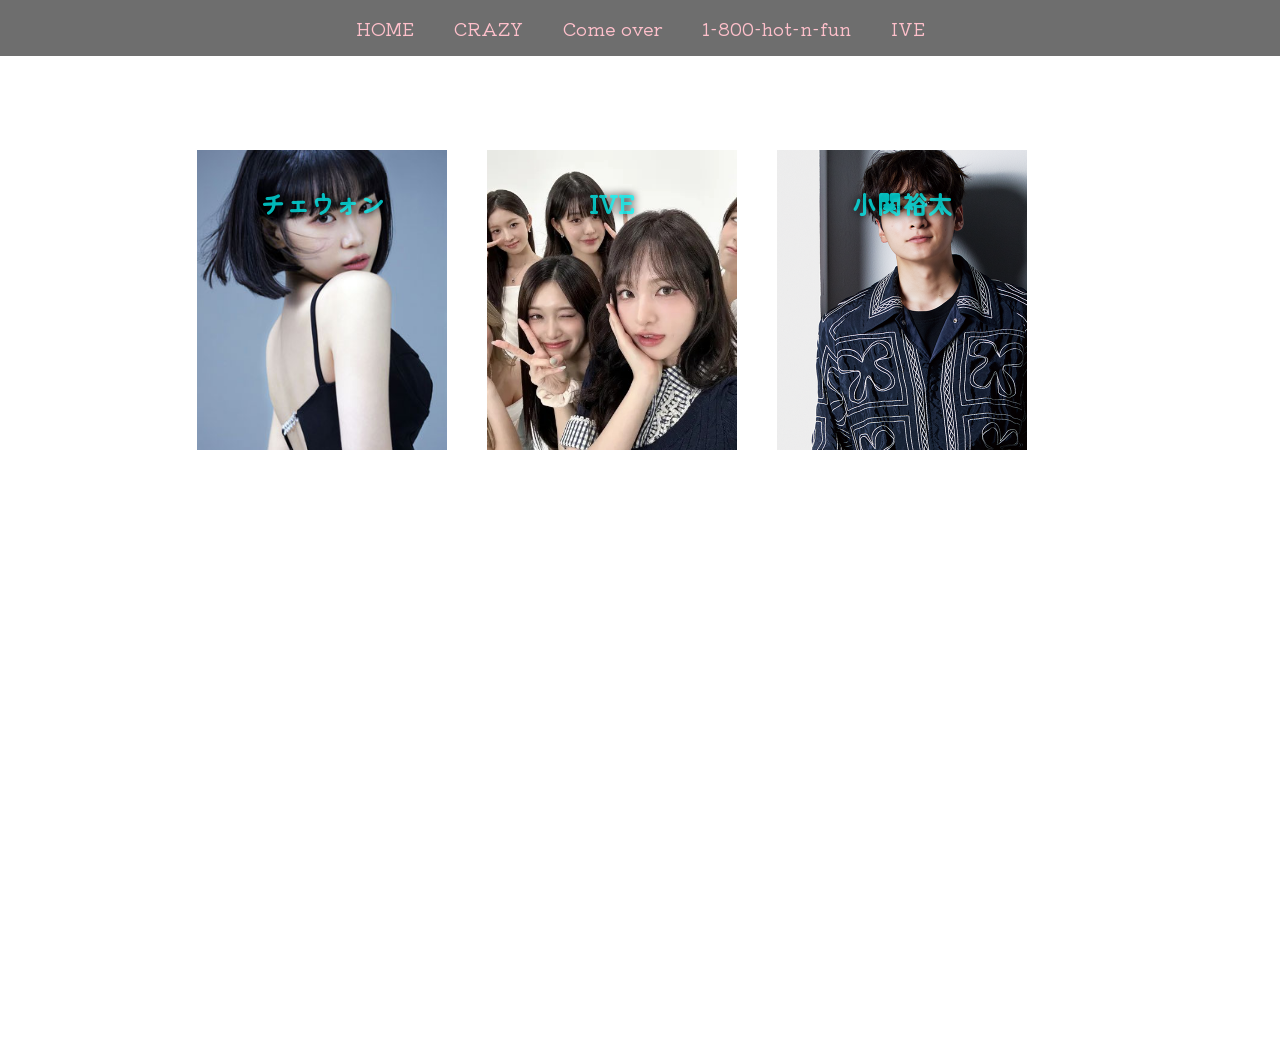
<file: index.html>
<!DOCTYPE html>
<html lang="ja">
<head>
  <meta charset="UTF-8">
  <meta name="viewport" content="width=device-width, initial-scale=1.0">
  <title>メイン</title>

  <!-- Google Fonts -->
  <link rel="preconnect" href="https://fonts.googleapis.com">
  <link rel="preconnect" href="https://fonts.gstatic.com" crossorigin>
  <link href="https://fonts.googleapis.com/css2?family=Kiwi+Maru&display=swap" rel="stylesheet">

  <!--CSS設定-->
<link rel="stylesheet" href="HTML/CSS/home.css">


  <style>



  </style>
</head>

<body>

<div class="container">

  <!-- メニュー -->
  <nav class="menu">
    <ul>
      <li><a href="./index.html">HOME</a></li>
      <li><a href="./HTML/CRAZY.html">CRAZY</a></li>
      <li><a href="./HTML/Come_over.html">Come over</a></li>
      <li><a href="./HTML/1-800-hot-n-fun.html">1-800-hot-n-fun</a></li>
      <li><a href="./HTML/IVE.html">IVE</a></li>
    </ul>
  </nav>
  

  <!-- メイン -->
  <div class="main">

    <!-- 音楽 -->
    



    <!-- 画像ギャラリー -->
     
  <div class="gallery">

  <!-- チェウォン -->
  <a href="./HTML/CRAZY.html" class="card chaewon">
    <p>チェウォン</p>
    <img src="HTML/image/CHAEWON/chaewon.home.jpg" alt="">
  </a>

  <!-- IVE -->
  <a href="./HTML/IVE.html" class="card ive">
    <p>IVE</p>
    <img src="HTML/image/IVE/IVE.jpg" alt="">
  </a>


    <!-- 裕太 -->
  <a href="./HTML/裕太.html" class="card yuta">
    <p>小関裕太</p>
    <img src="HTML/image/裕太/202508_24_01.png" alt="">
  </a>
　</div>

    


</body>
</html>
</file>
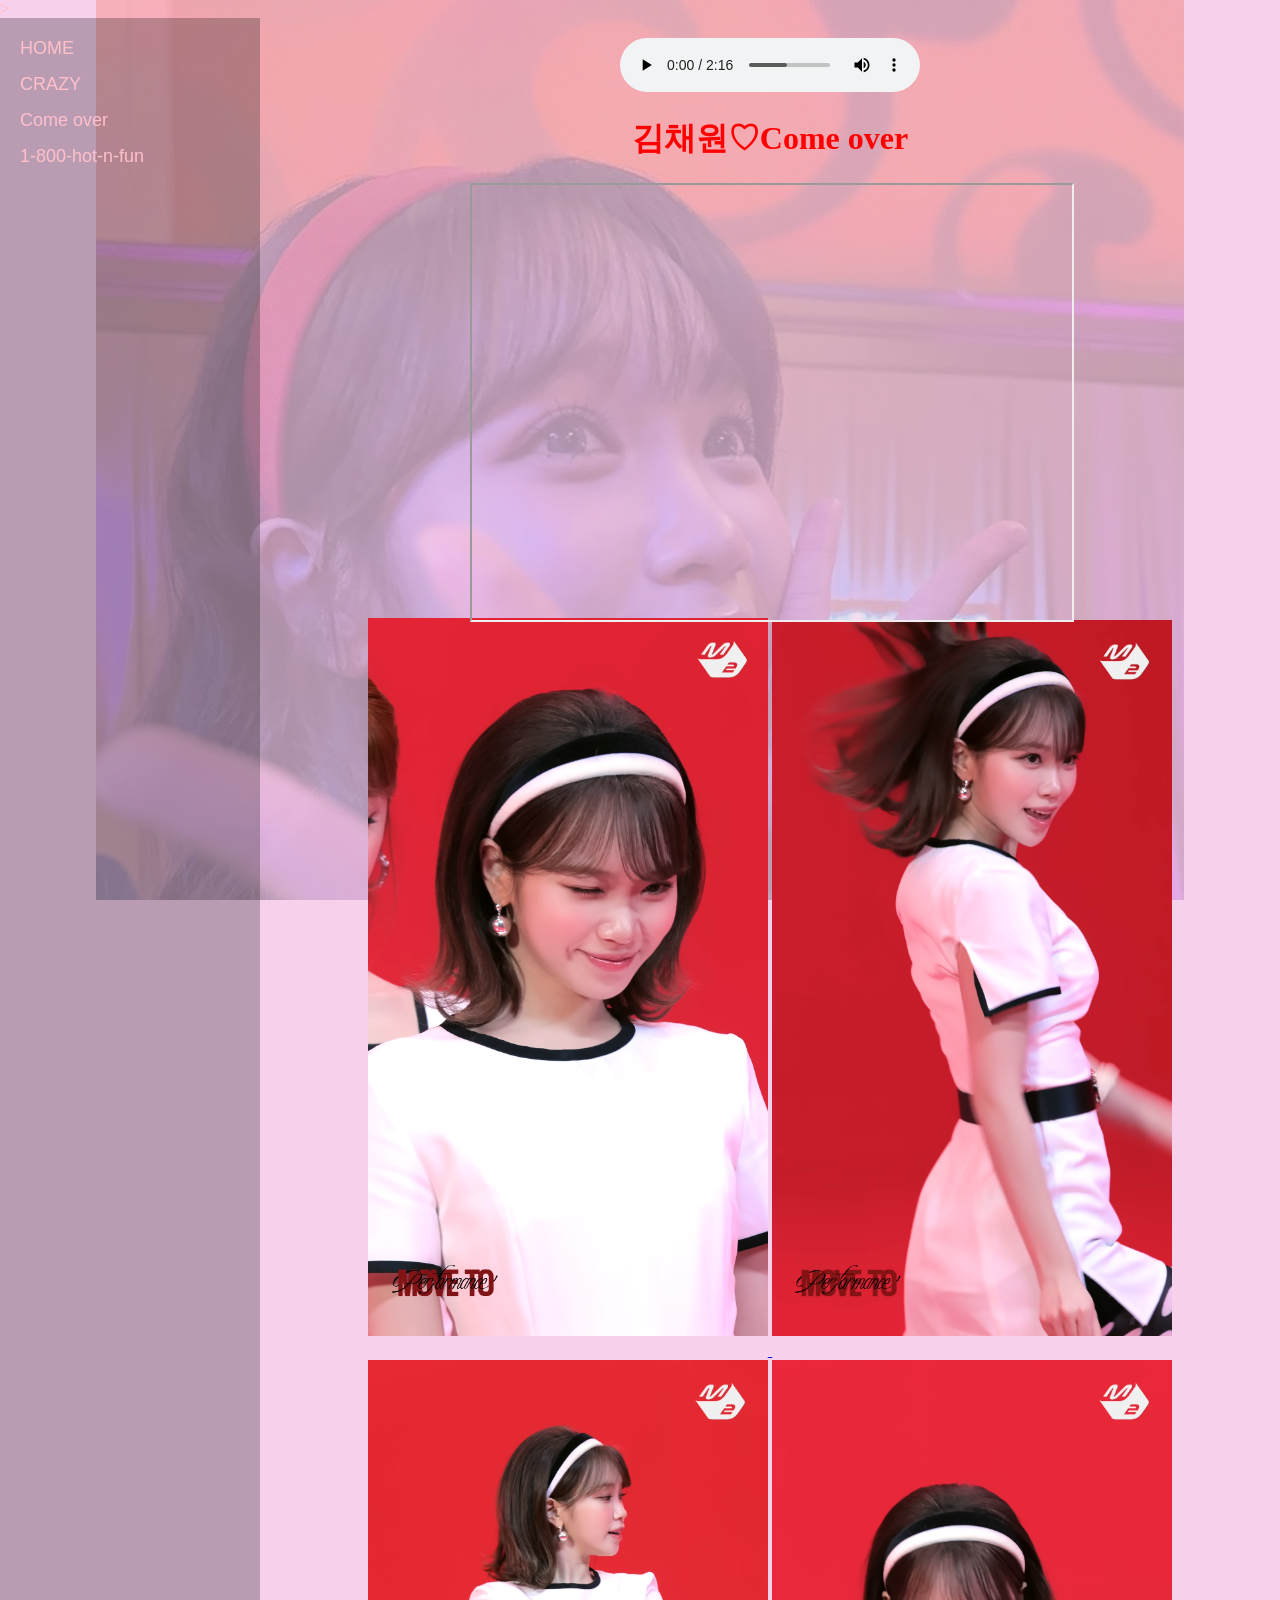
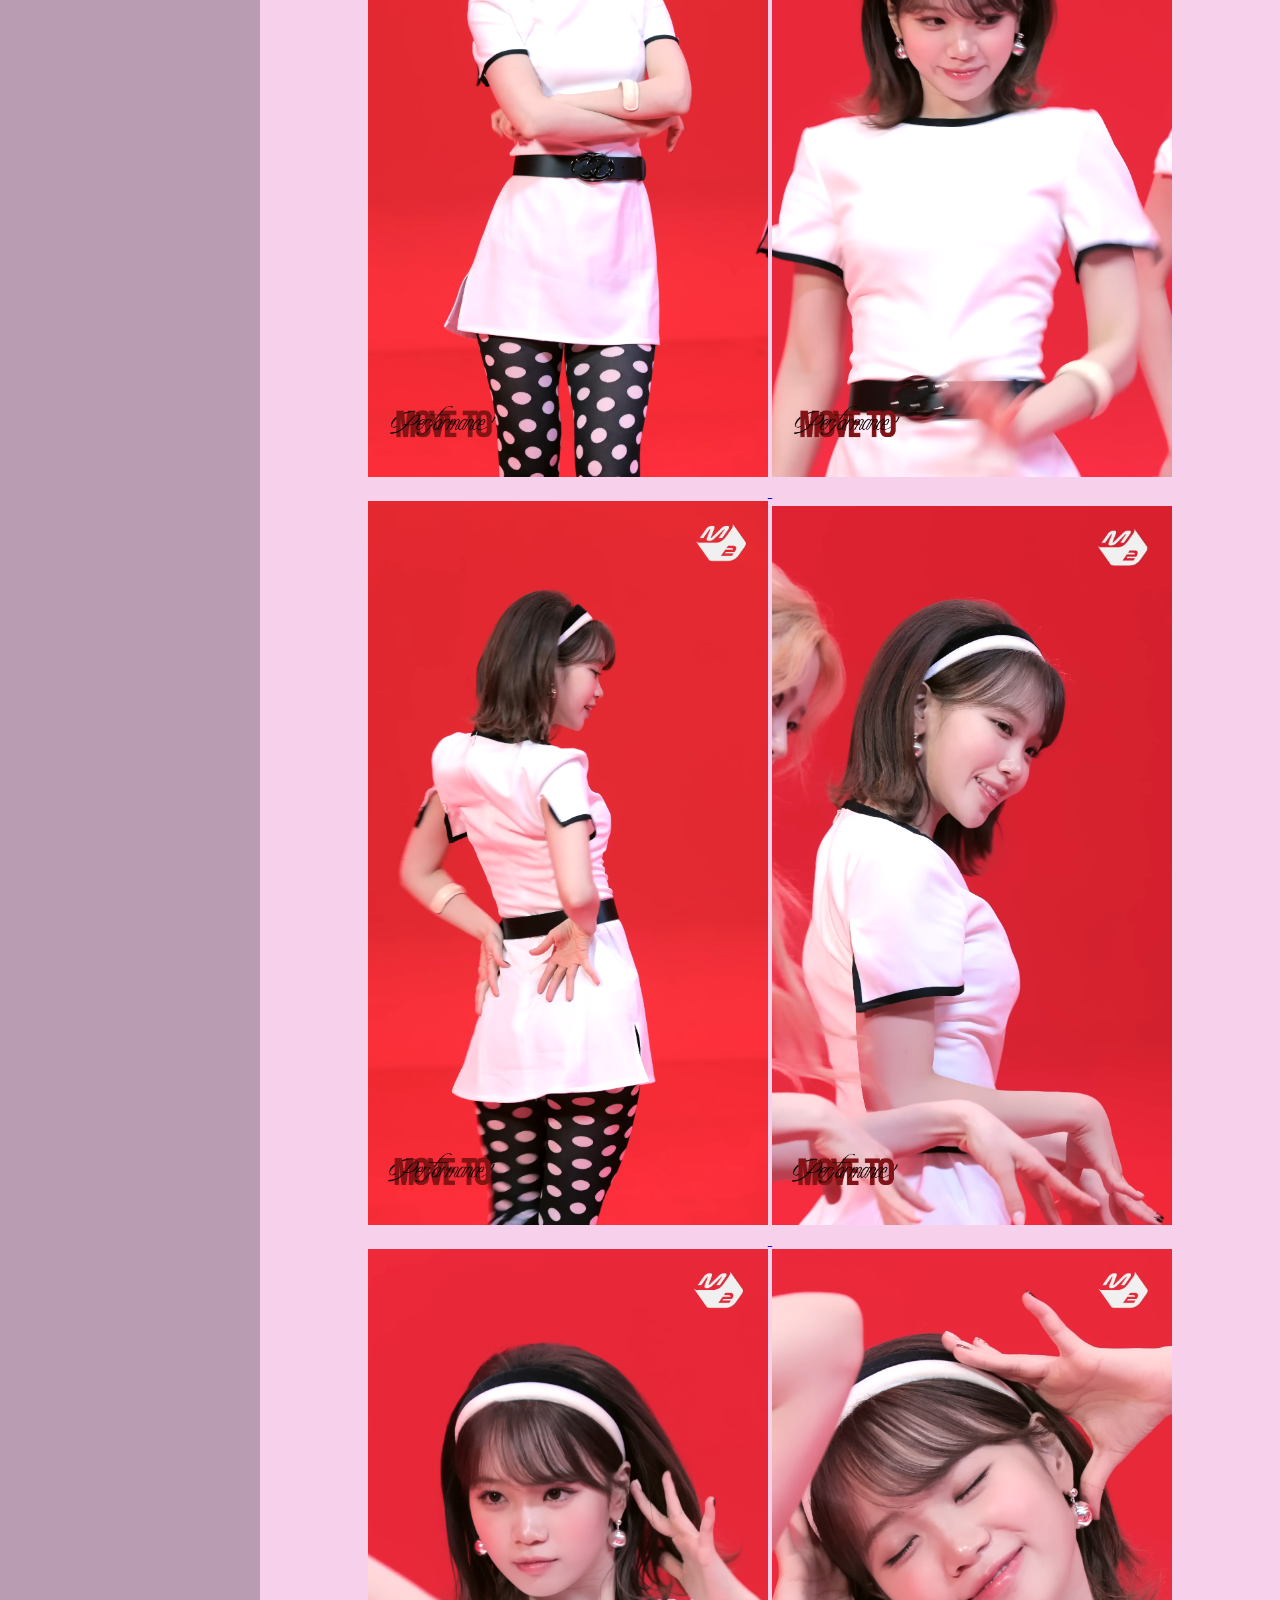
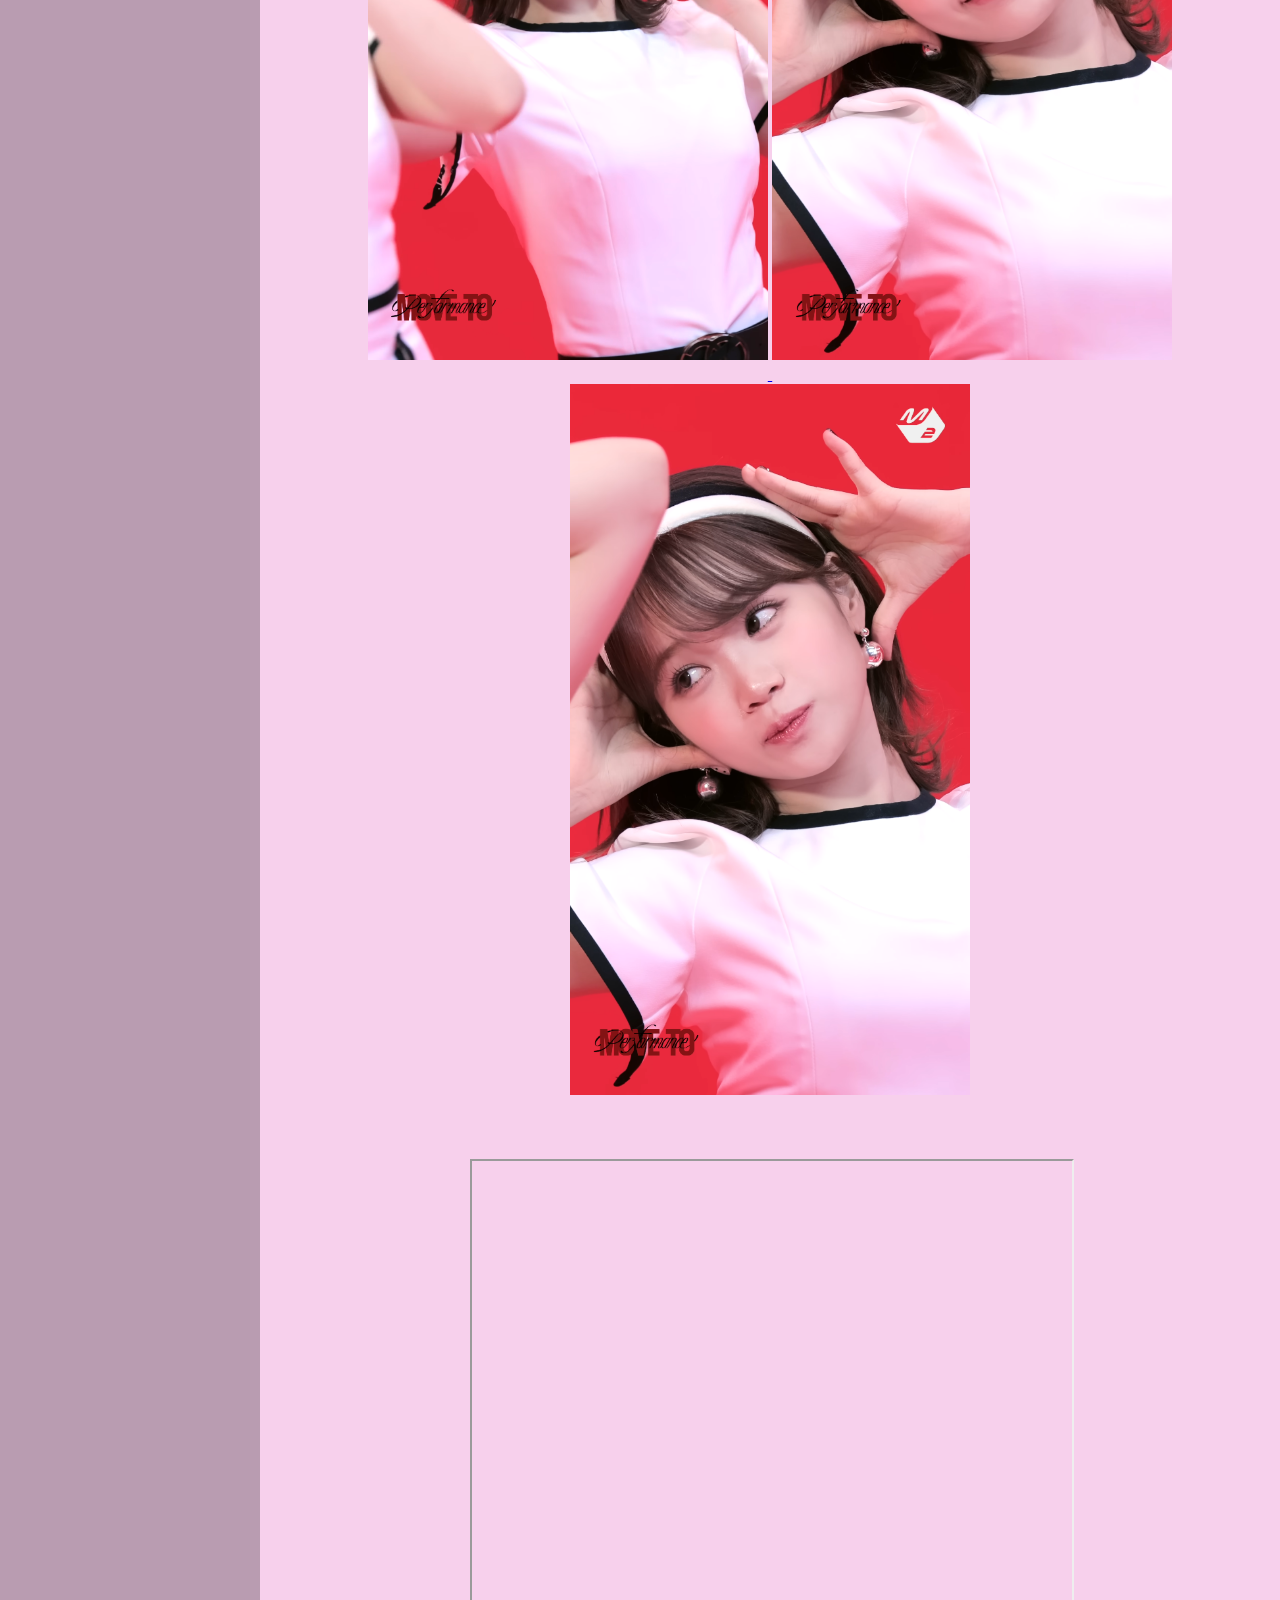
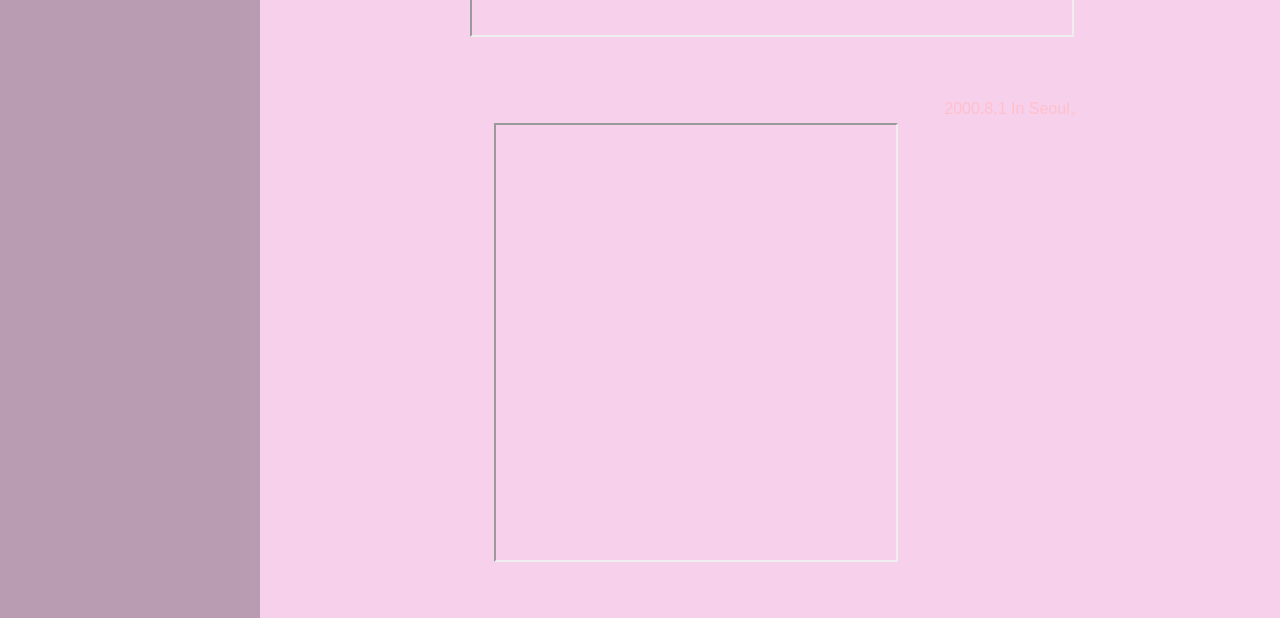
<file: HTML/Come_over.html>
<!DOCTYPE html>
<html lang="ja">
<head>
  <meta charset="UTF-8">
  <title>CHAEWON in Come over</title>

  <!-- Google Fonts -->
  <link rel="preconnect" href="https://fonts.googleapis.com">
  <link rel="preconnect" href="https://fonts.gstatic.com" crossorigin>
  <link href="https://fonts.googleapis.com/css2?family=Kiwi+Maru&display=swap" rel="stylesheet">


<!--CSS設定-->
<link rel="stylesheet" href="CSS/come_over.css">
>

 <style>
/* 左メニュー */


body {
  margin: 0;
  
  font-family: 'Kiwi Maru', serif;
  color: pink;
}

.menu {
  width: 220px;
  background: rgba(0,0,0,0.25);
  padding: 20px;
}

.menu ul {
  list-style: none;
  padding: 0;
  margin: 0;
}

.menu li {
  margin-bottom: 15px;
}

.menu a {
  color: pink;
  text-decoration: none;
  font-size: 18px;
}

.menu a:hover {
  color: yellow;
}

.main {
  flex: 1;
  text-align: center;
  padding: 20px;
}

h1 {
  color: red;
}


 /* 📱 スマホ対応 */
    @media (max-width: 768px) {
      .container {
        flex-direction: column;
      }

      .menu {
        width: 100%;
        text-align: center;
      }

      .menu li {
        display: inline-block;
        margin: 0 10px;
      }
    }

    .container {
  display: flex;
  min-height: 100vh;
}
.gallery img { max-width: 400px; width: 100%; margin-bottom: 20px; }


 
  </style>
<!-- HTML CSS 動画設定 styleに埋め込む -->
<link rel="stylesheet" href="CSS/come_over.css">

</head>

<body>
  <!-- HTML CSS 背景画像はbodyに埋め込む -->
  <body class="come-over"></body>
<div class="container">

  <!-- メニュー -->
  <nav class="menu">
    <ul>
      <li><a href="../index.html">HOME</a></li>
      <li><a href="CRAZY.html">CRAZY</a></li>
      <li><a href="Come_over.html">Come over</a></li>
      <li><a href="1-800-hot-n-fun.html">1-800-hot-n-fun</a></li>
    </ul>
  </nav>

  <!-- メイン -->
  <div class="main">

    <!-- 音楽 -->
    <audio controls src="audio/Come Over.mp3"></audio>

    <h1>김채원♡Come over</h1>

        <!--　MVチェウォン動画の埋め込み　-->
    <div class="MV-chaewon-jik-kaem">
      <iframe src="https://www.youtube.com/embed/Dwz3chqufP8"></iframe>
      </div>
  
    <!-- 画像ギャラリー -->
    <div class="gallery">
      <a href="image/Come over/Come over2.png" target="_blank">
        <img src="image/Come over/Come over2.png" alt="Come over 2">
      </a>
      <a href="image/Come over/Come over3.png" target="_blank">
        <img src="image/Come over/Come over3.png" alt="Come over 3">
      </a>
      <a href="image/Come over/Come over7.png" target="_blank">
        <img src="image/Come over/Come over7.png" alt="Come over 7">
      </a>
      <a href="image/Come over/Come over8.png" target="_blank">
        <img src="image/Come over/Come over8.png" alt="Come over 8">
      </a>
      <a href="image/Come over/Come over9.png" target="_blank">
        <img src="image/Come over/Come over9.png" alt="Come over 9">
      </a>
      <a href="image/Come over/Come over10.png" target="_blank">
        <img src="image/Come over/Come over10.png" alt="Come over 10">
      </a>
      <a href="image/Come over/Come over13.png" target="_blank">
        <img src="image/Come over/Come over13.png" alt="Come over 13">
      </a>
      <a href="image/Come over/Come over14.png" target="_blank">
        <img src="image/Come over/Come over14.png" alt="Come over 14">
      </a>
      <a href="image/Come over/Come over15.png" target="_blank">
        <img src="image/Come over/Come over15.png" alt="Come over 15">
      </a>
    </div>


<div class="video-wrapper">
       <!--　ロングチェウォンのライブチッケム動画の埋め込み　-->
       <div class="Long-chaewon-live-jik-kaem">
      <iframe src="https://www.youtube.com/embed/ohjvy6yscnw"></iframe>
      </div>
      <!--　ロングチェウォンのダンス動画の埋め込み　-->
      <div class="Long-chaewon-dance">
  <iframe src="https://www.youtube.com/embed/cau04MTABRc"></iframe>
      </div>
  

    <p>2000.8.1 In Seoul。</p>


</div>

</body>

</html>
</file>
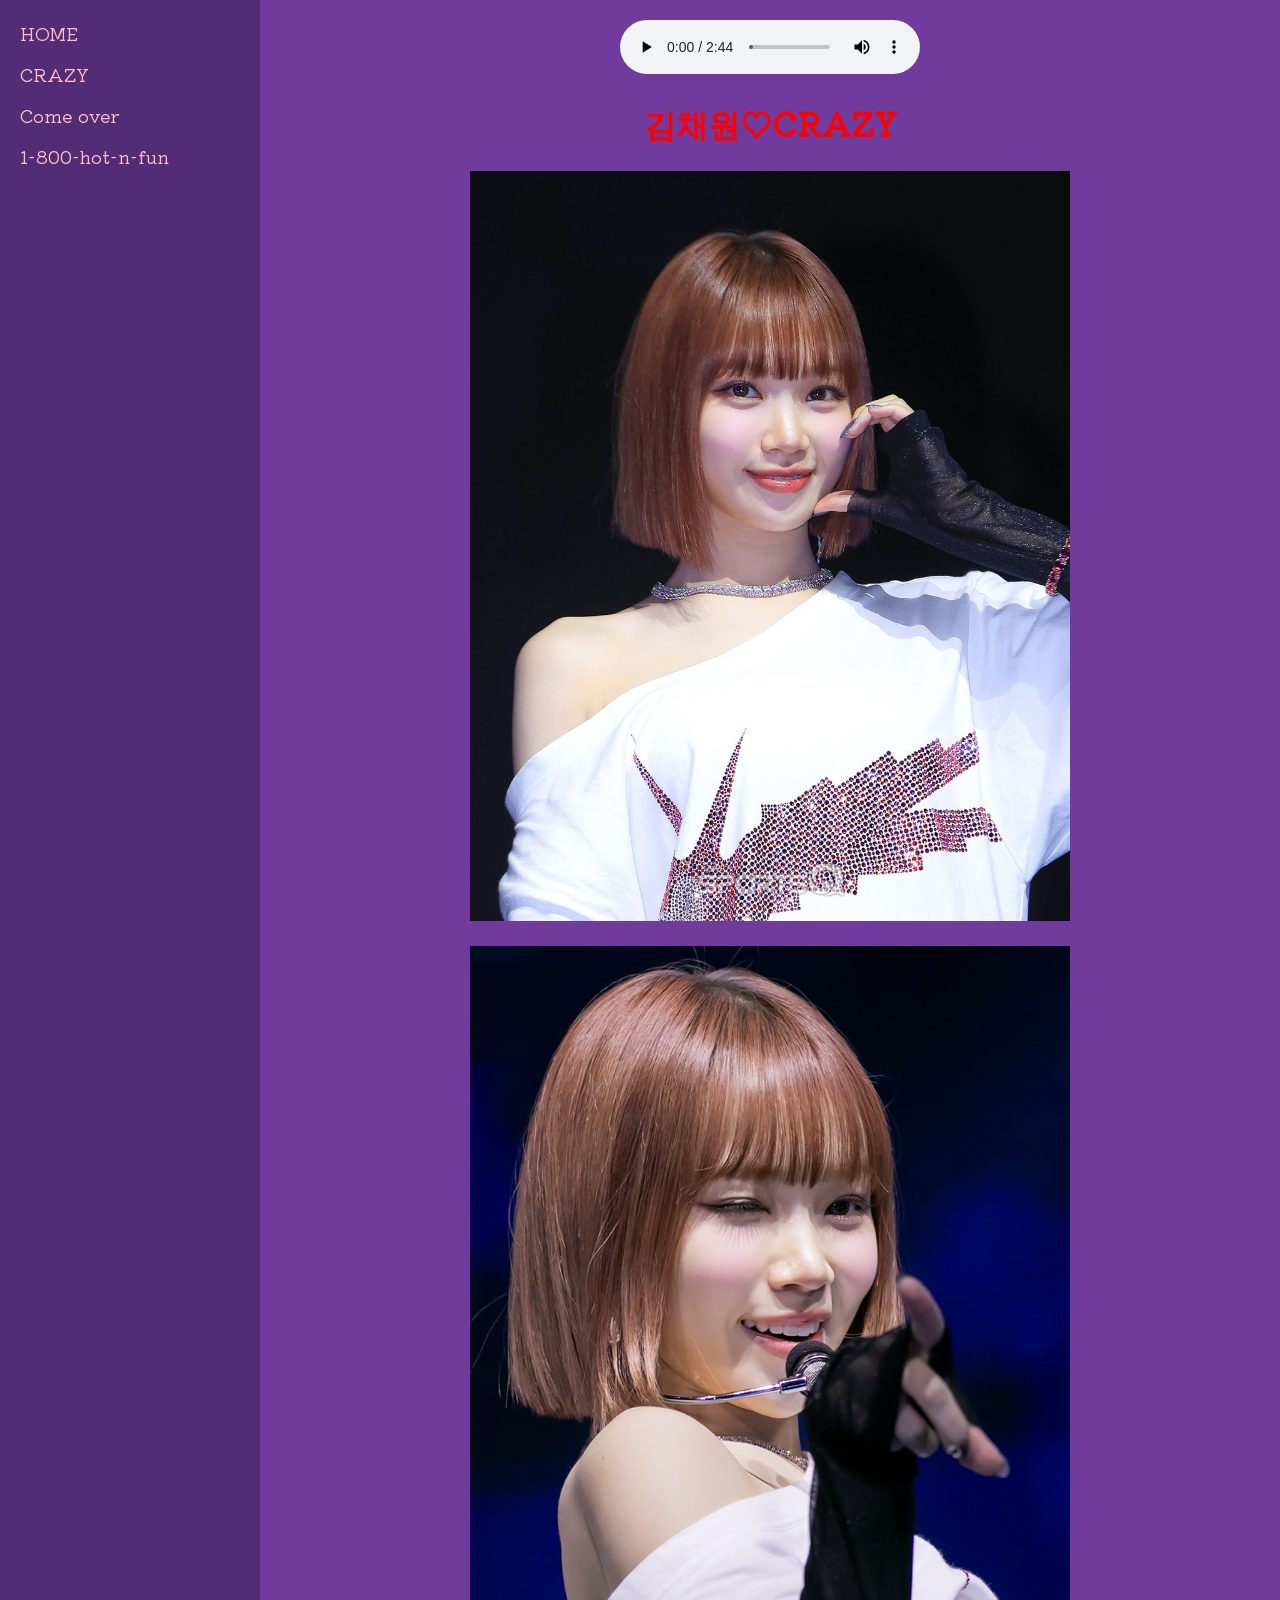
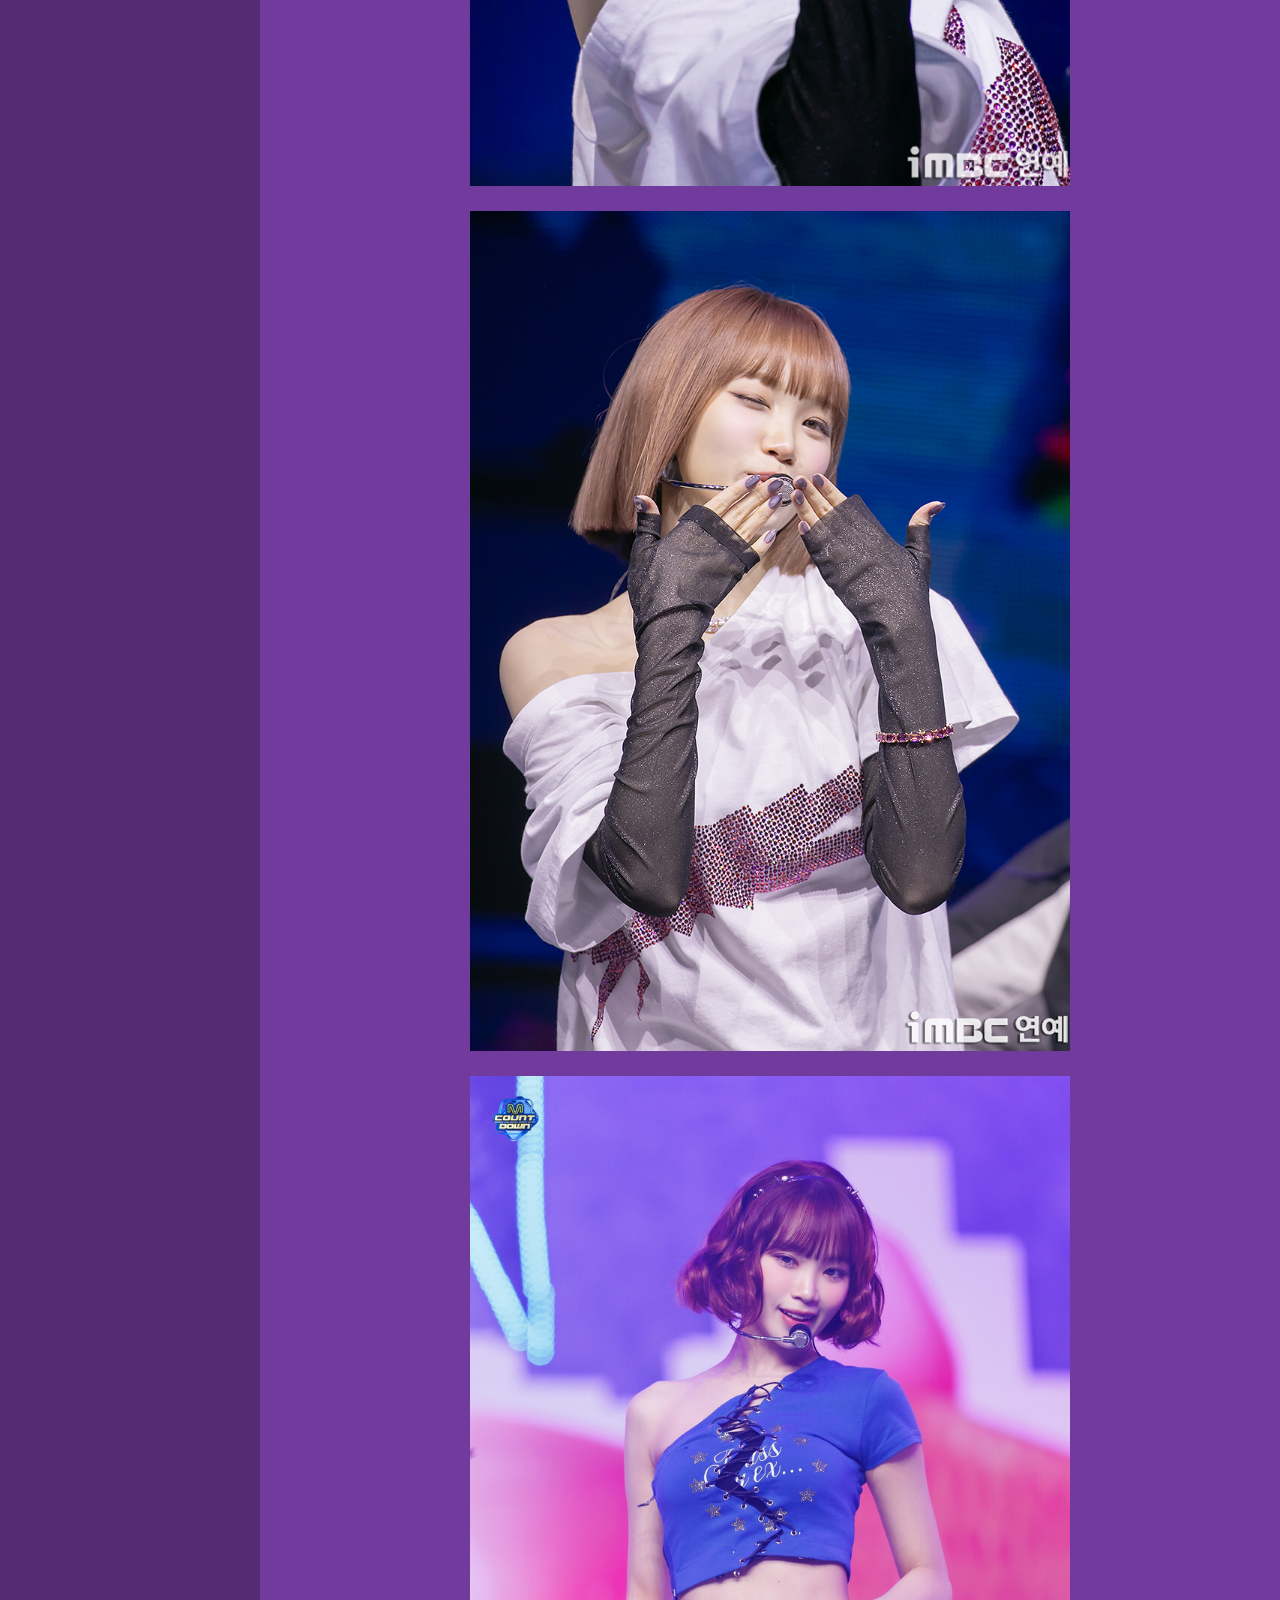
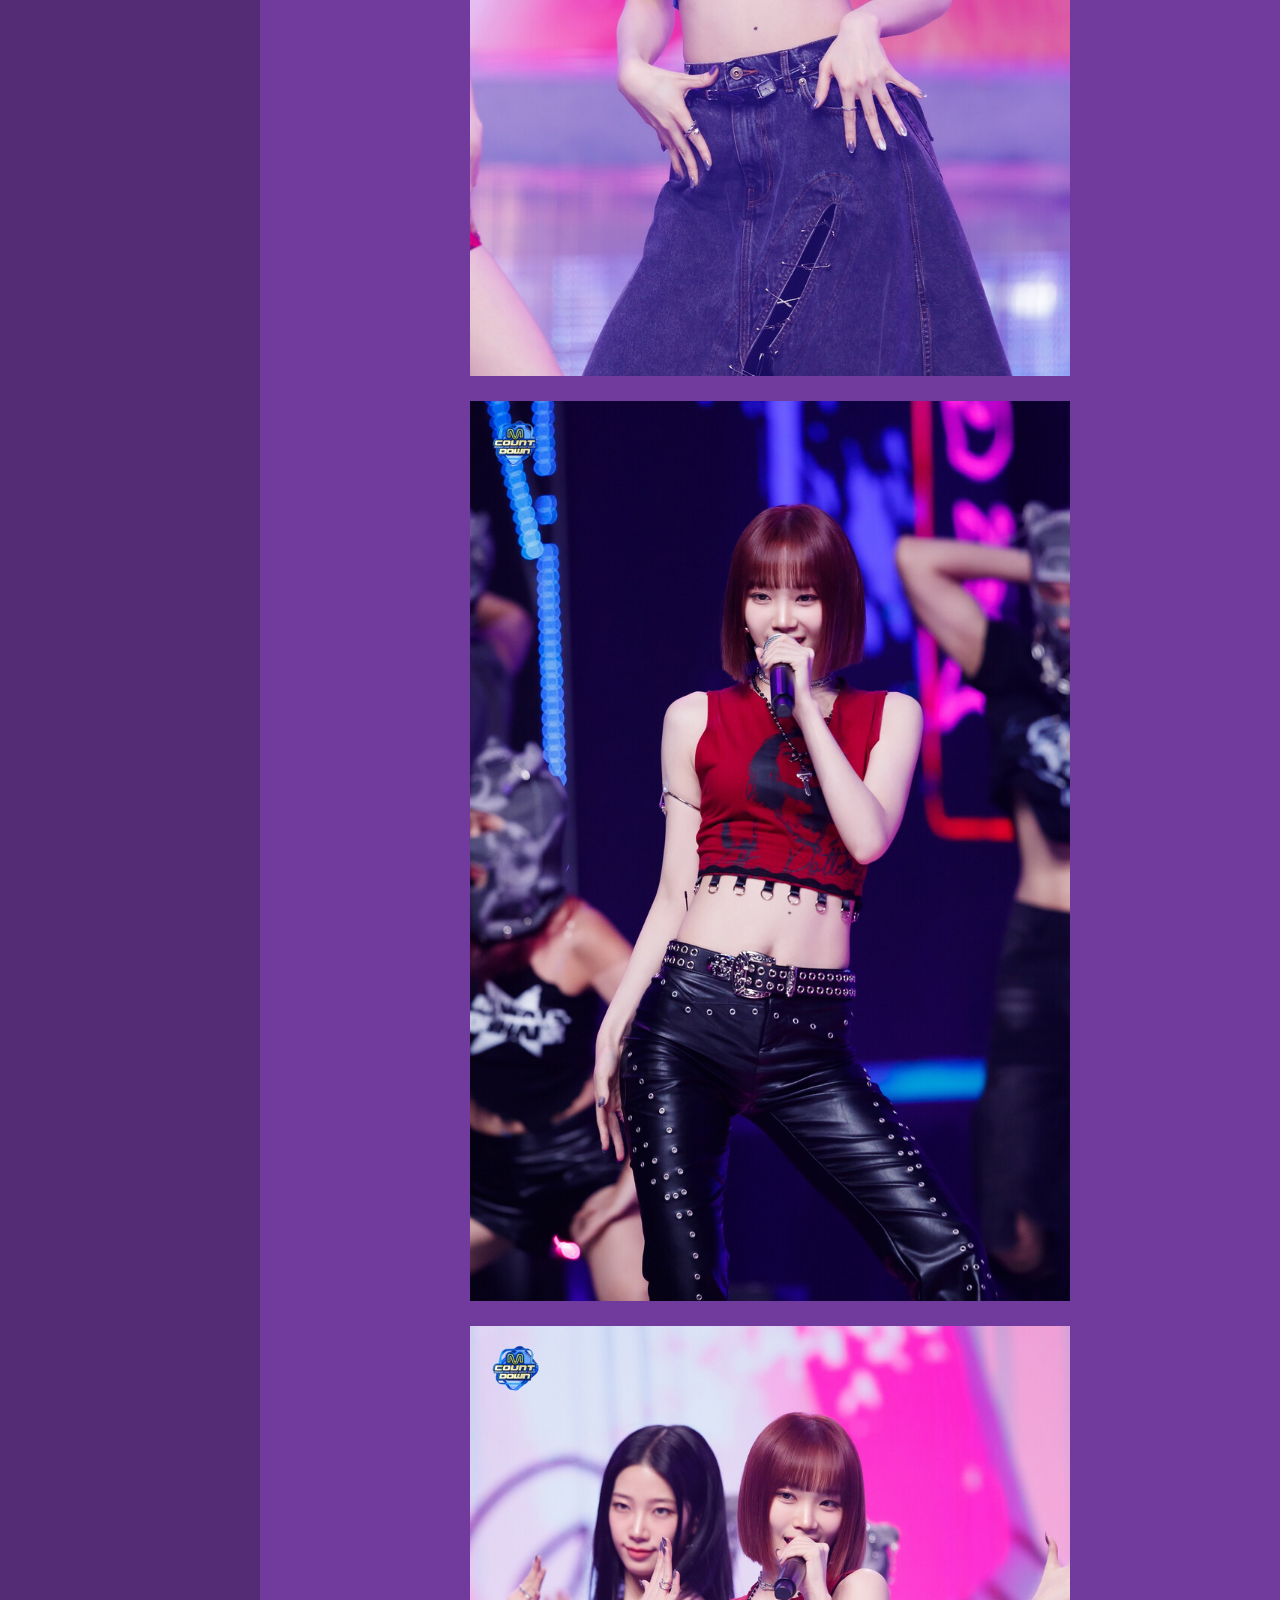
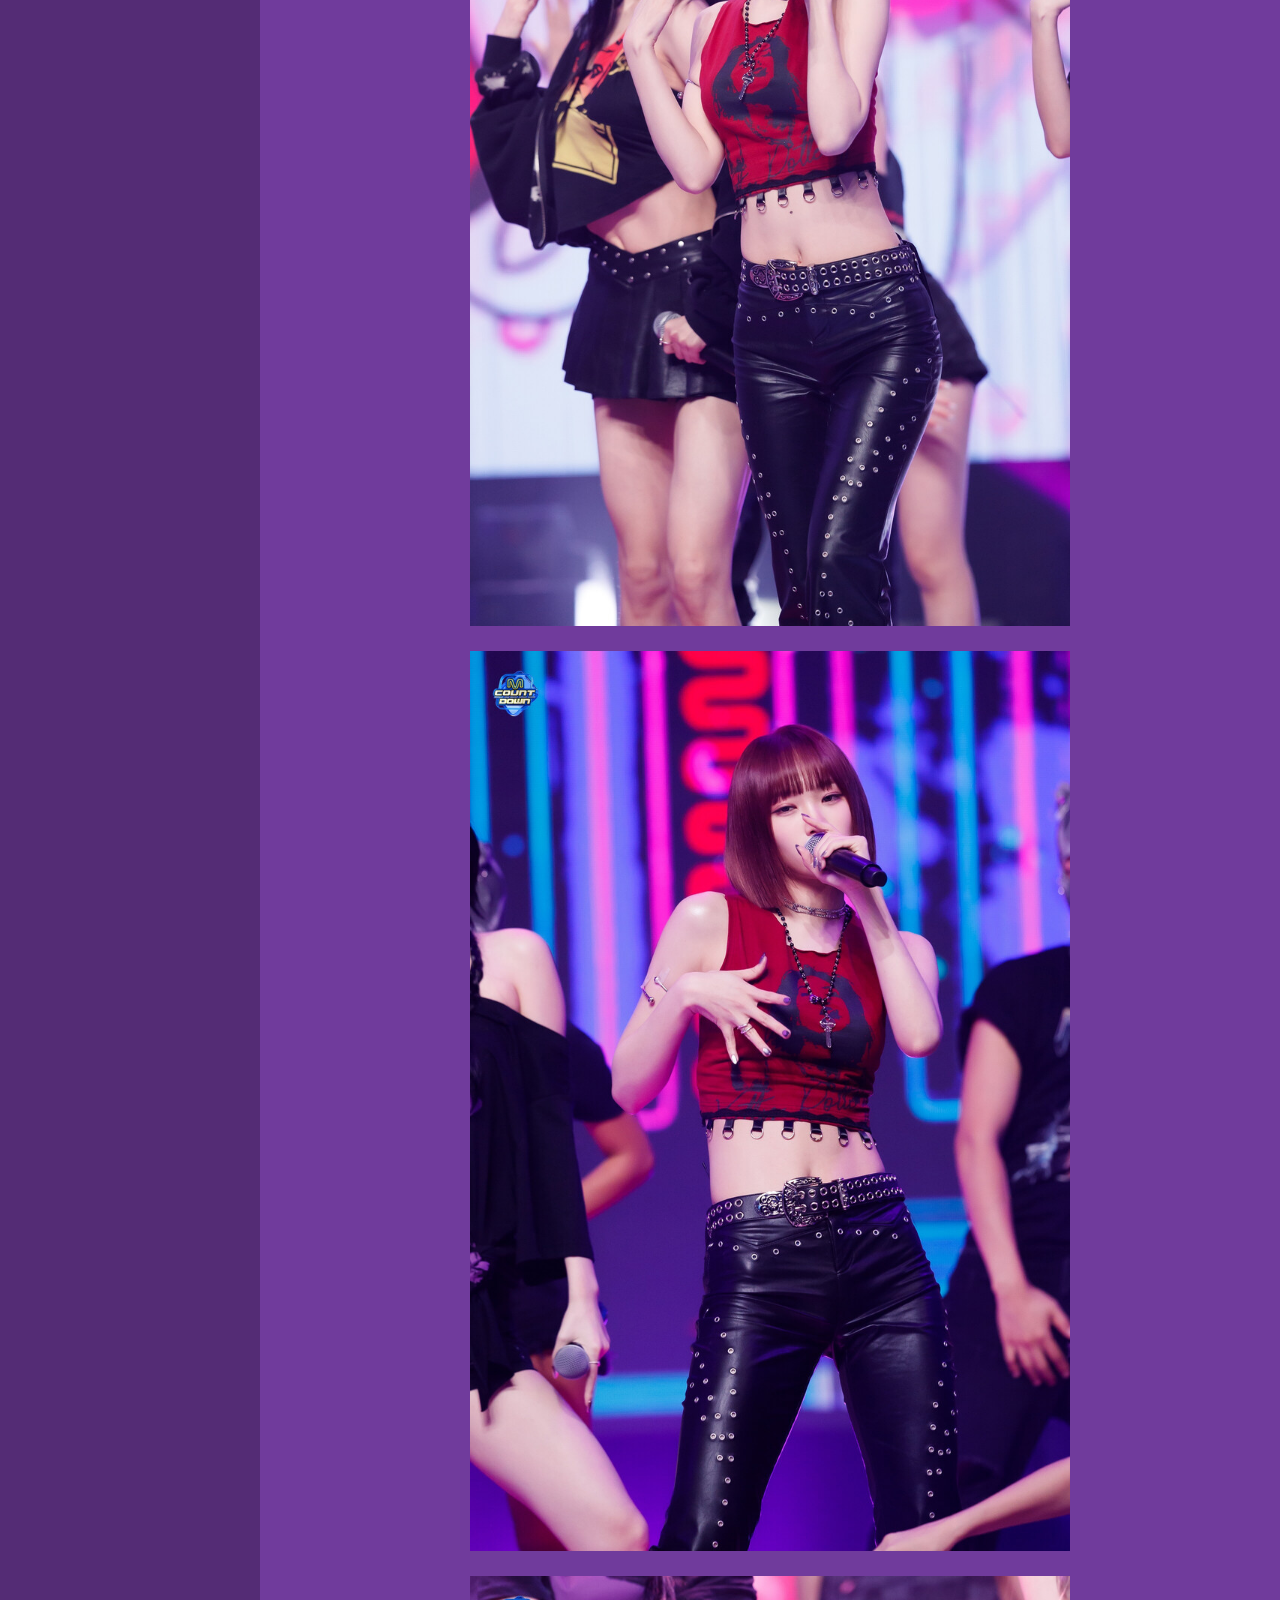
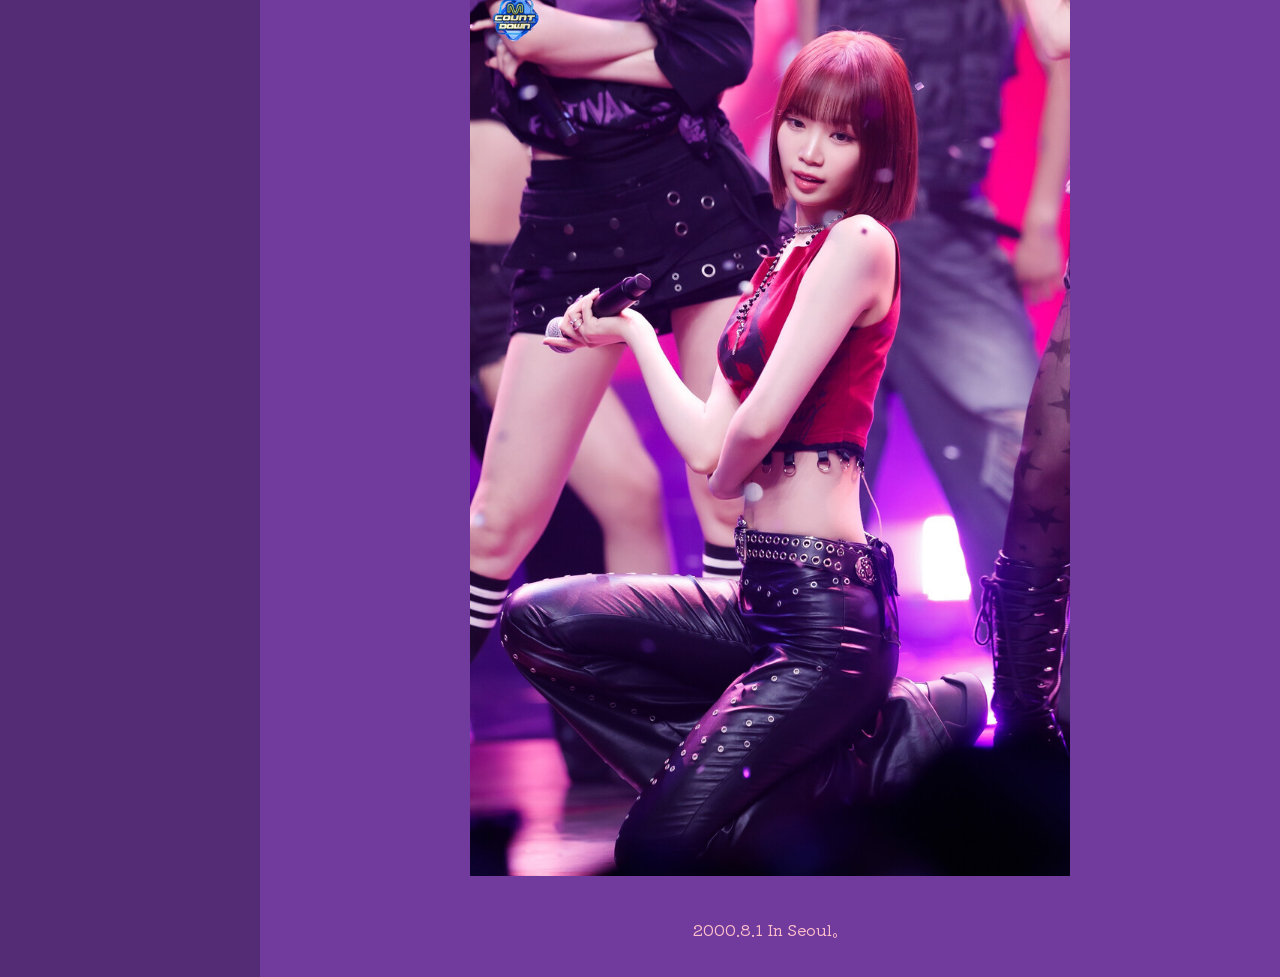
<file: HTML/CRAZY.html>
<!DOCTYPE html>
<html lang="ja">
<head>
  <meta charset="UTF-8">
  <meta name="viewport" content="width=device-width, initial-scale=1.0">
  <title>CHAEWON in CRAZY</title>

  <!-- Google Fonts -->
  <link rel="preconnect" href="https://fonts.googleapis.com">
  <link rel="preconnect" href="https://fonts.gstatic.com" crossorigin>
  <link href="https://fonts.googleapis.com/css2?family=Kiwi+Maru&display=swap" rel="stylesheet">

  <style>
    body {
      margin: 0;
      background-color: rgb(112, 59, 156);
      font-family: 'Kiwi Maru', serif;
      color: pink;
    }

    .container {
      display: flex;
      min-height: 100vh;
    }

    /* 左メニュー */
    .menu {
      width: 220px;
      background: rgba(0,0,0,0.25);
      padding: 20px;
    }

    .menu ul {
      list-style: none;
      padding: 0;
      margin: 0;
    }

    .menu li {
      margin-bottom: 15px;
    }

    .menu a {
      color: pink;
      text-decoration: none;
      font-size: 18px;
    }

    .menu a:hover {
      color: yellow;
    }

    /* メイン */
    .main {
      flex: 1;
      text-align: center;
      padding: 20px;
    }

    h1 {
      color: red;
    }

    .gallery img {
      max-width: 600px;
      width: 100%;
      margin-bottom: 20px;
    }

    /* 📱 スマホ対応 */
    @media (max-width: 768px) {
      .container {
        flex-direction: column;
      }

      .menu {
        width: 100%;
        text-align: center;
      }

      .menu li {
        display: inline-block;
        margin: 0 10px;
      }
    }
  </style>
</head>

<body>

<div class="container">

  <!-- メニュー -->
  <nav class="menu">
    <ul>
      <li><a href="../index.html">HOME</a></li>
      <li><a href="CRAZY.html">CRAZY</a></li>
      <li><a href="Come_over.html">Come over</a></li>
      <li><a href="1-800-hot-n-fun.html">1-800-hot-n-fun</a></li>
    </ul>
  </nav>

  <!-- メイン -->
  <div class="main">

    <!-- 音楽 -->
    <audio controls src="audio/CRAZY.mp3"></audio>

    <h1>김채원♡CRAZY</h1>

    <!-- 画像ギャラリー -->
    <div class="gallery">
  <img src="image/CRAZY/CRAZY1.jpg" alt="">
  <img src="image/CRAZY/CRAZY2.jpg" alt="">
  <img src="image/CRAZY/CRAZY3.jpg" alt="">
  <img src="image/CRAZY/CRAZY4.jpeg" alt="">
  <img src="image/CRAZY/CRAZY5.jpeg" alt="">
  <img src="image/CRAZY/CRAZY6.jpeg" alt="">
  <img src="image/CRAZY/CRAZY7.jpeg" alt="">
  <img src="image/CRAZY/CRAZY8.jpeg" alt="">
　</div>

    <p>2000.8.1 In Seoul。</p>

  </div>
</div>

</body>
</html>
</file>
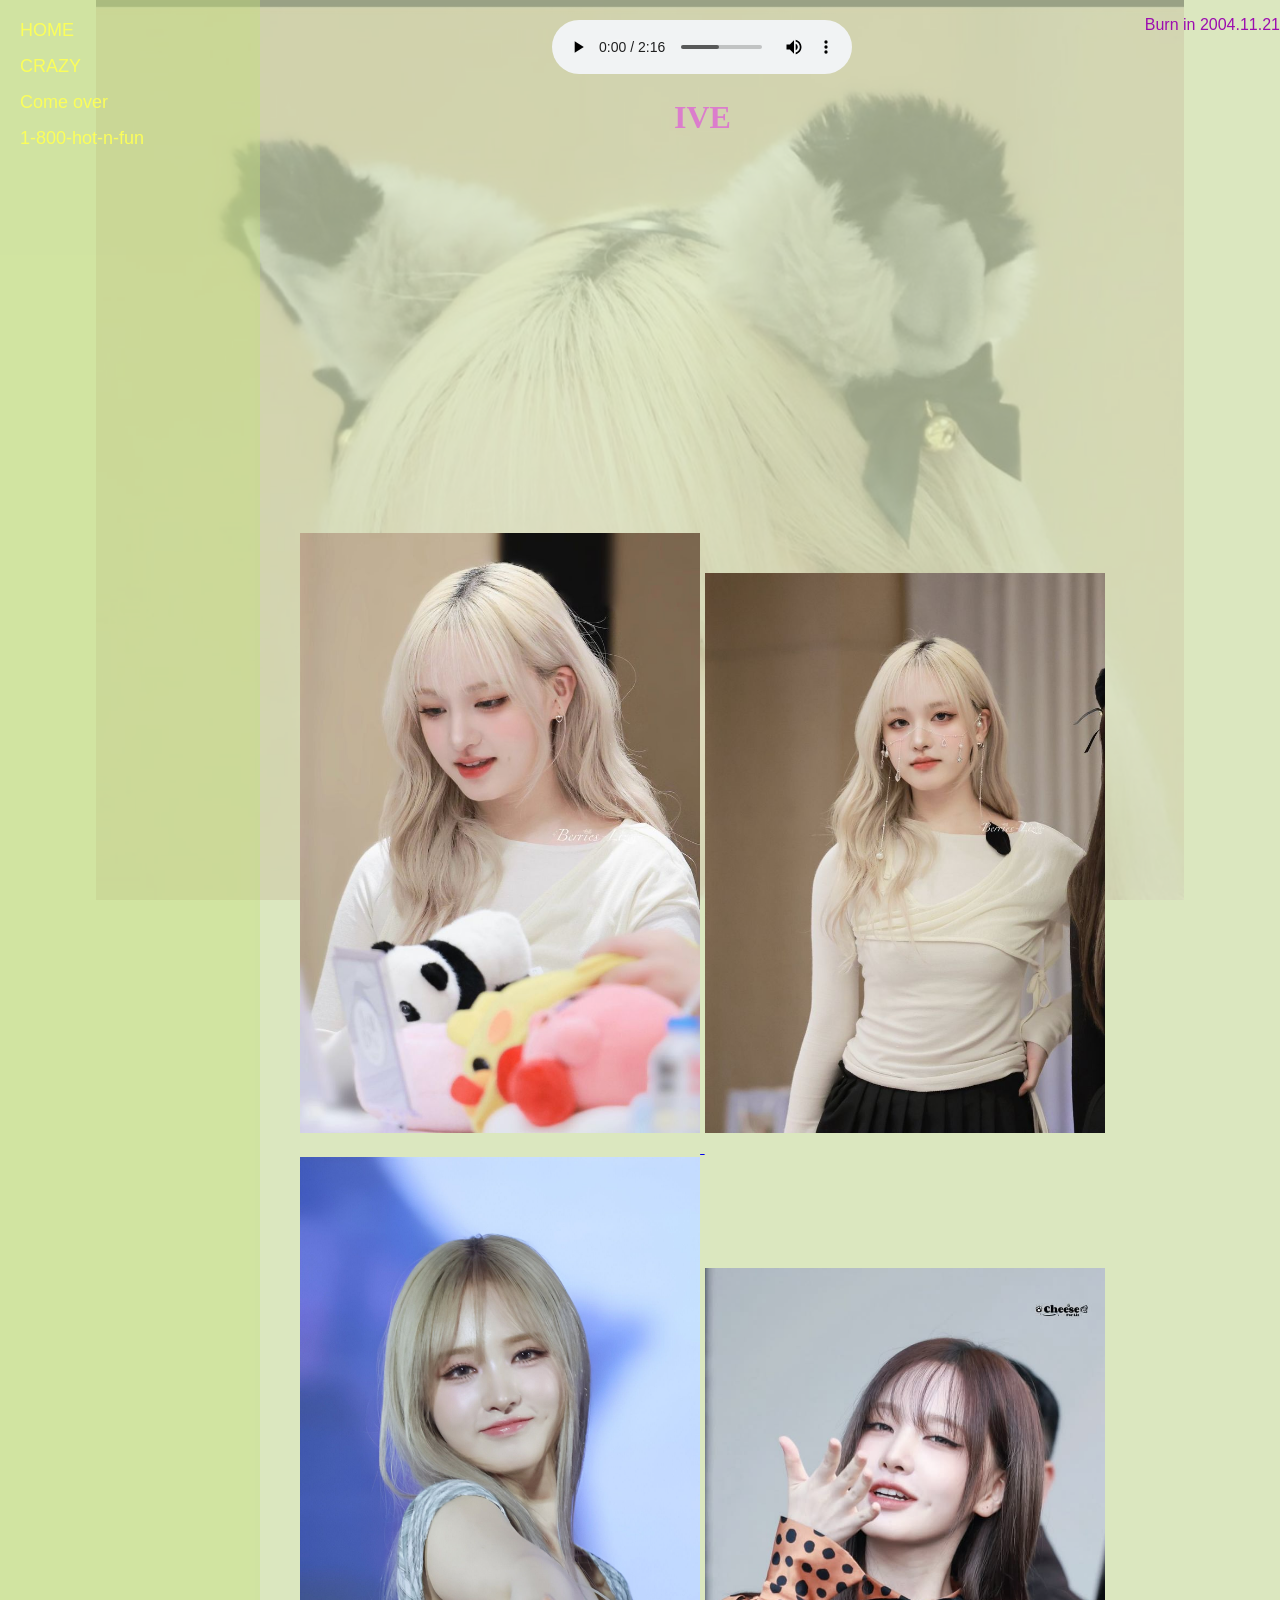
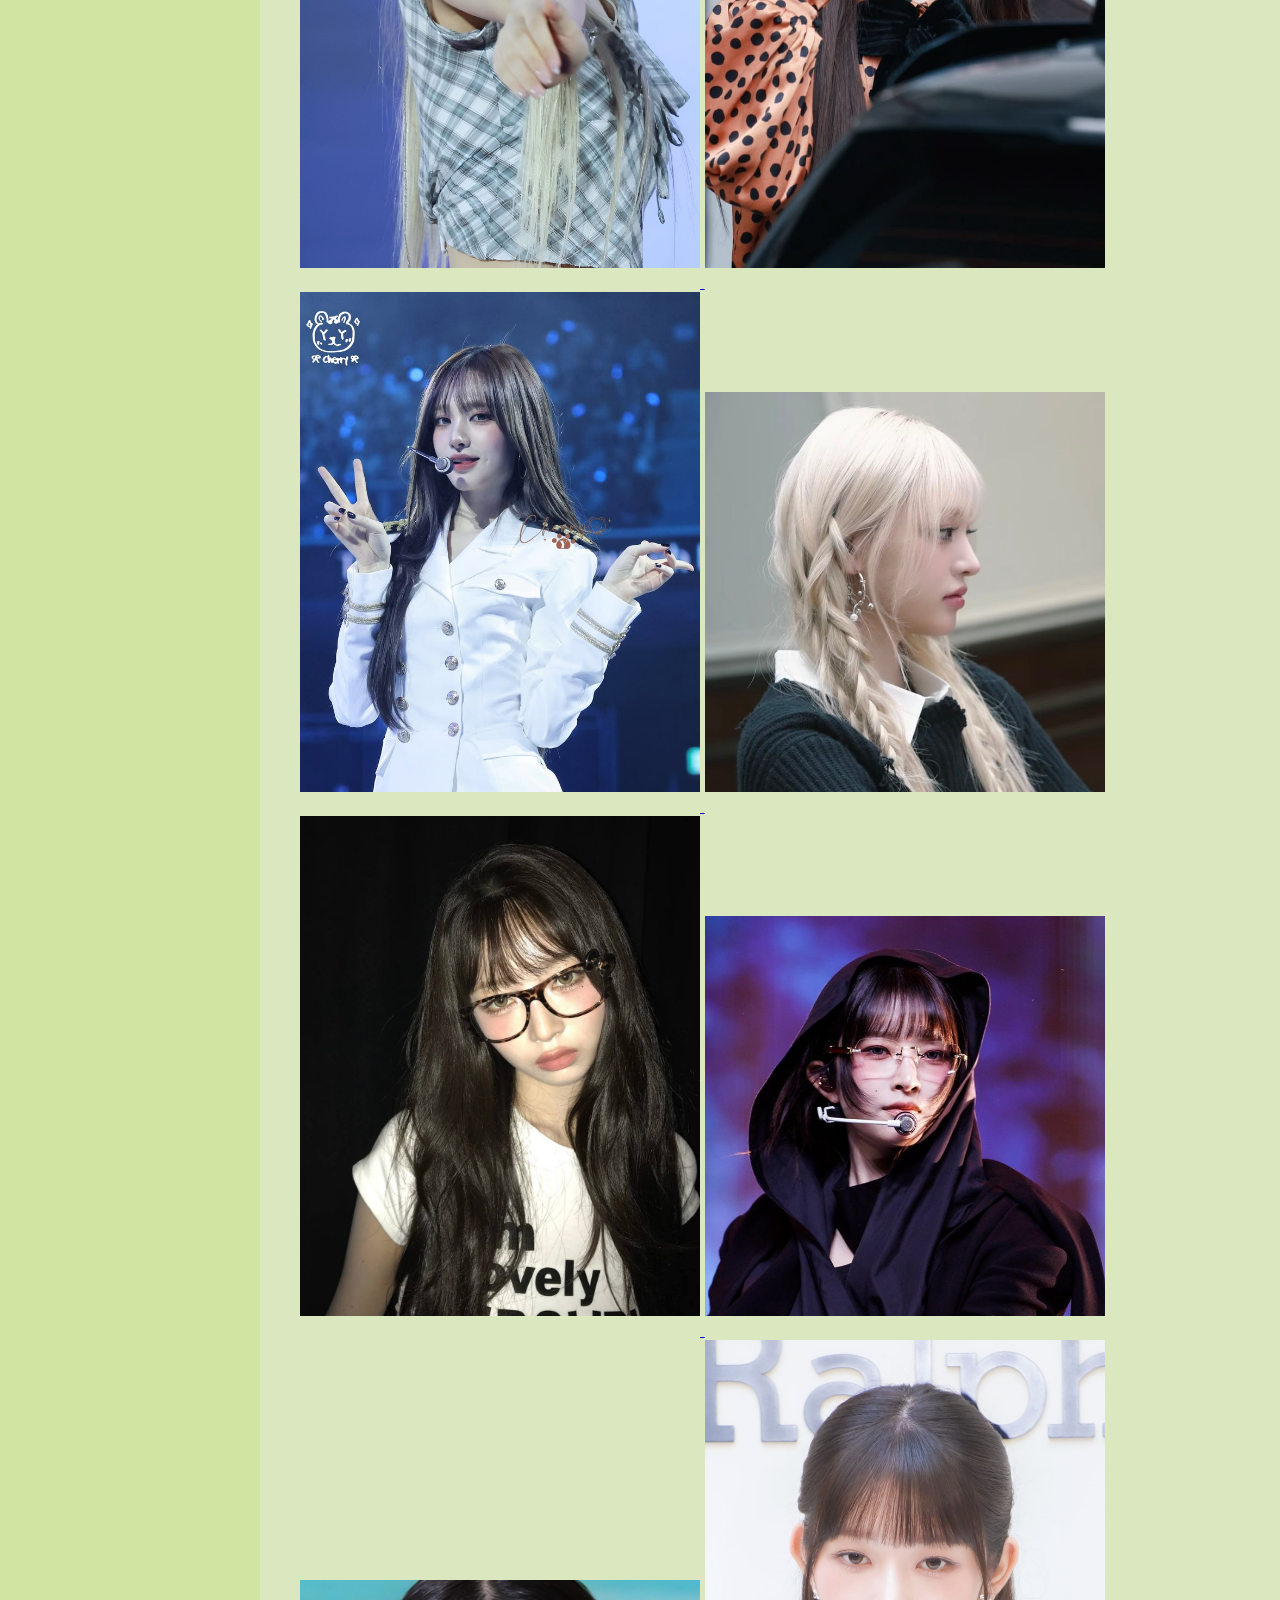
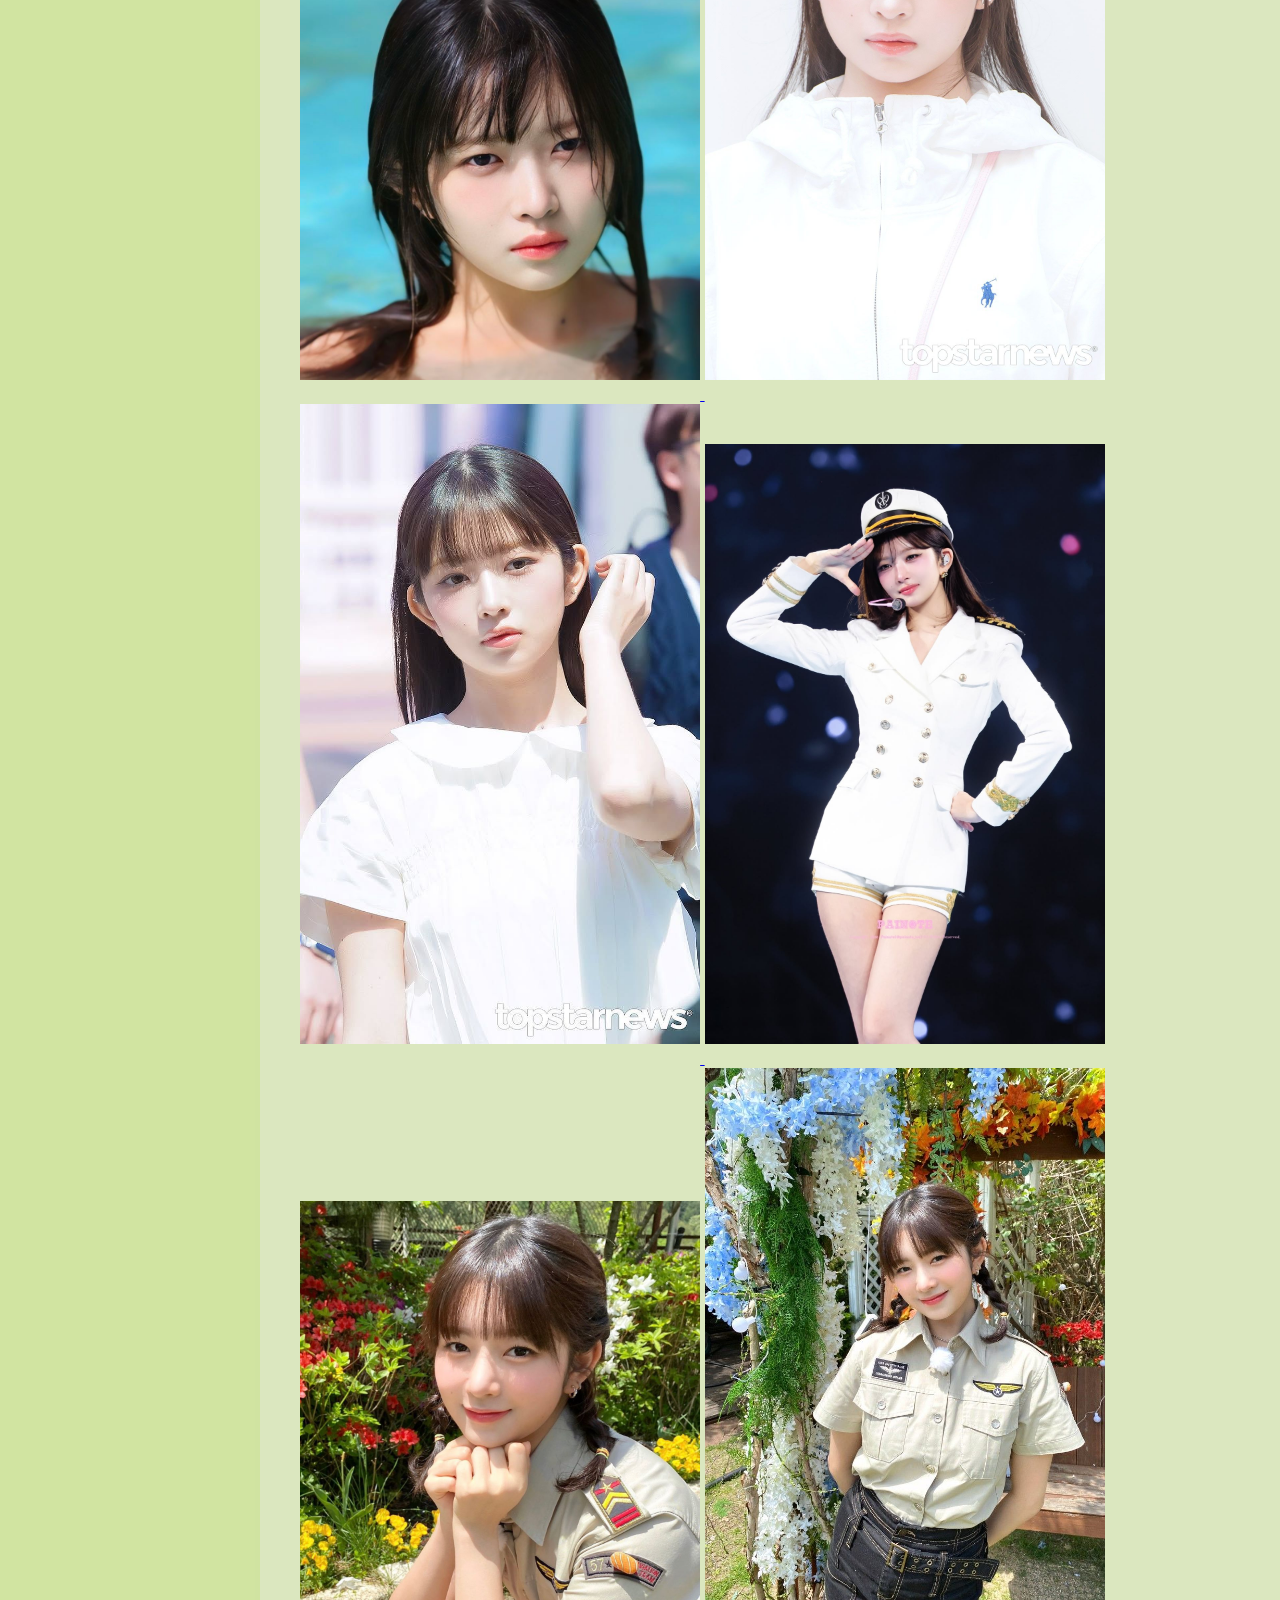
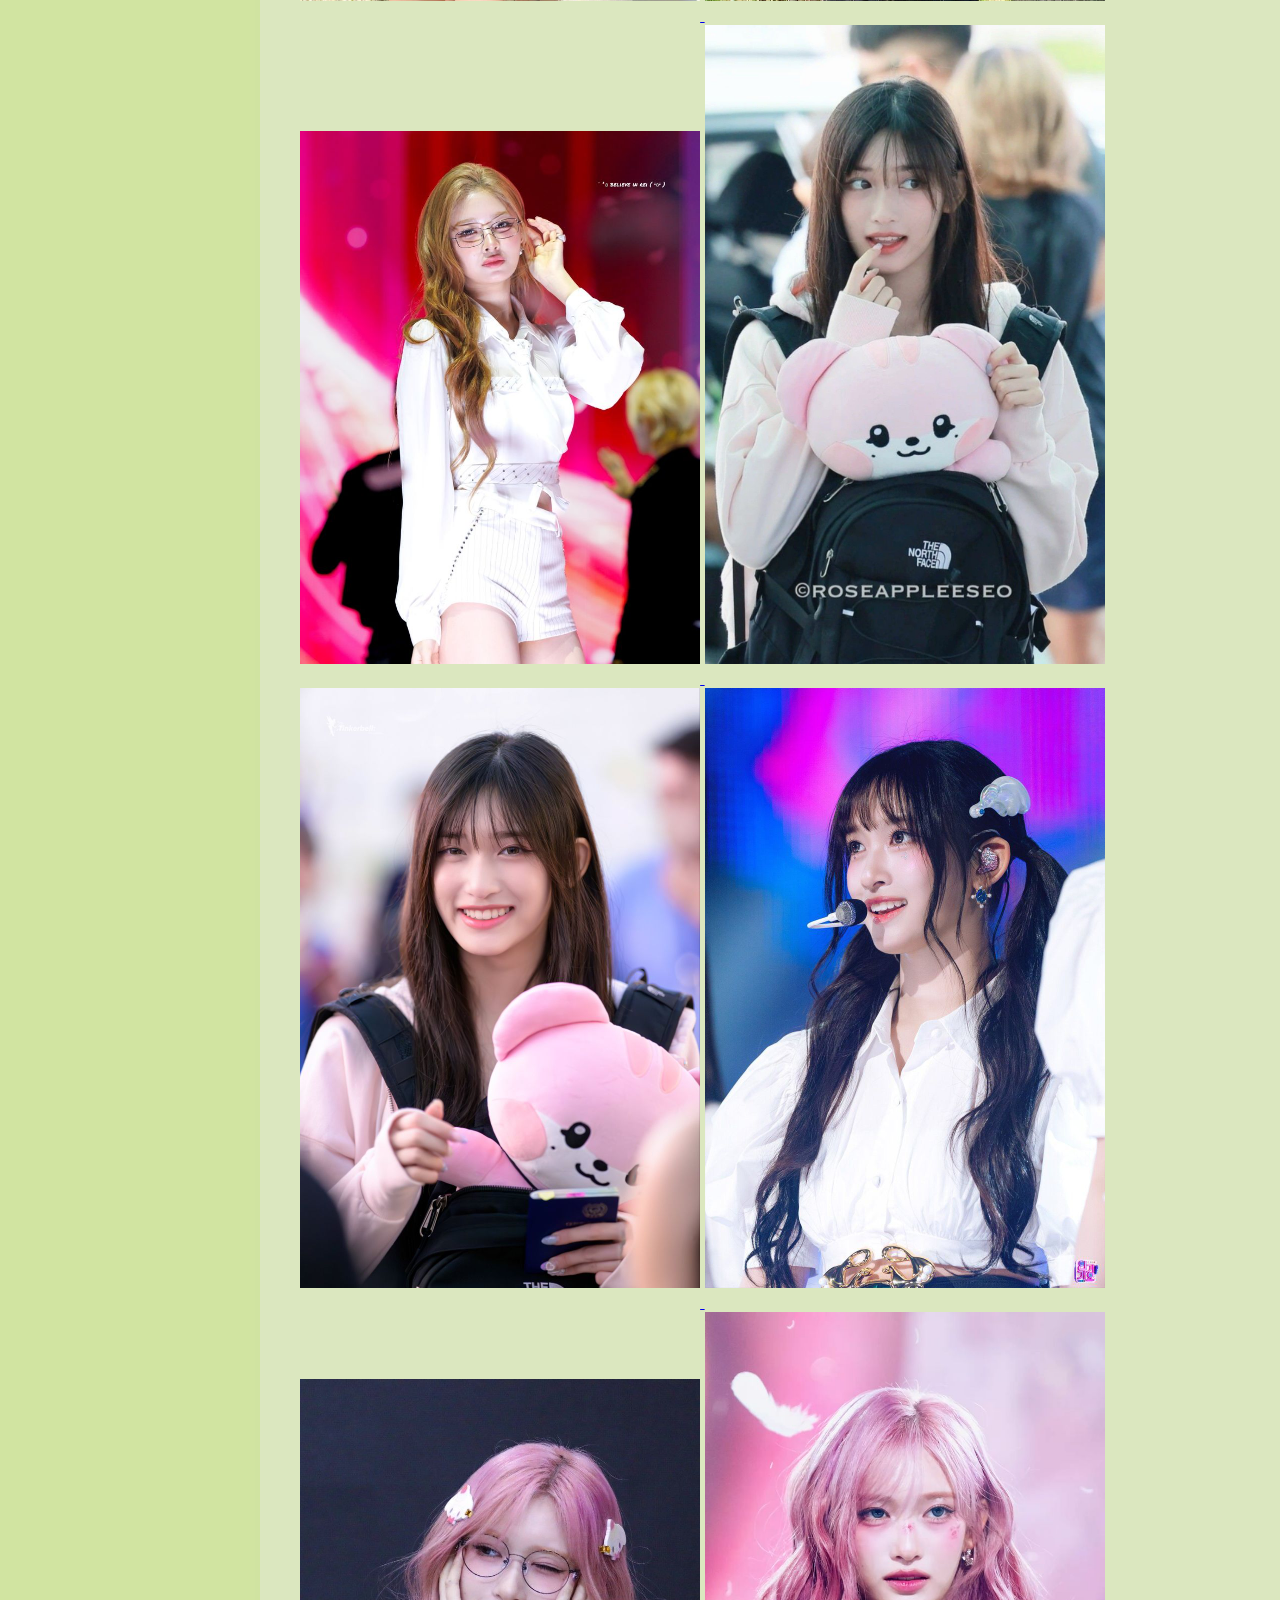
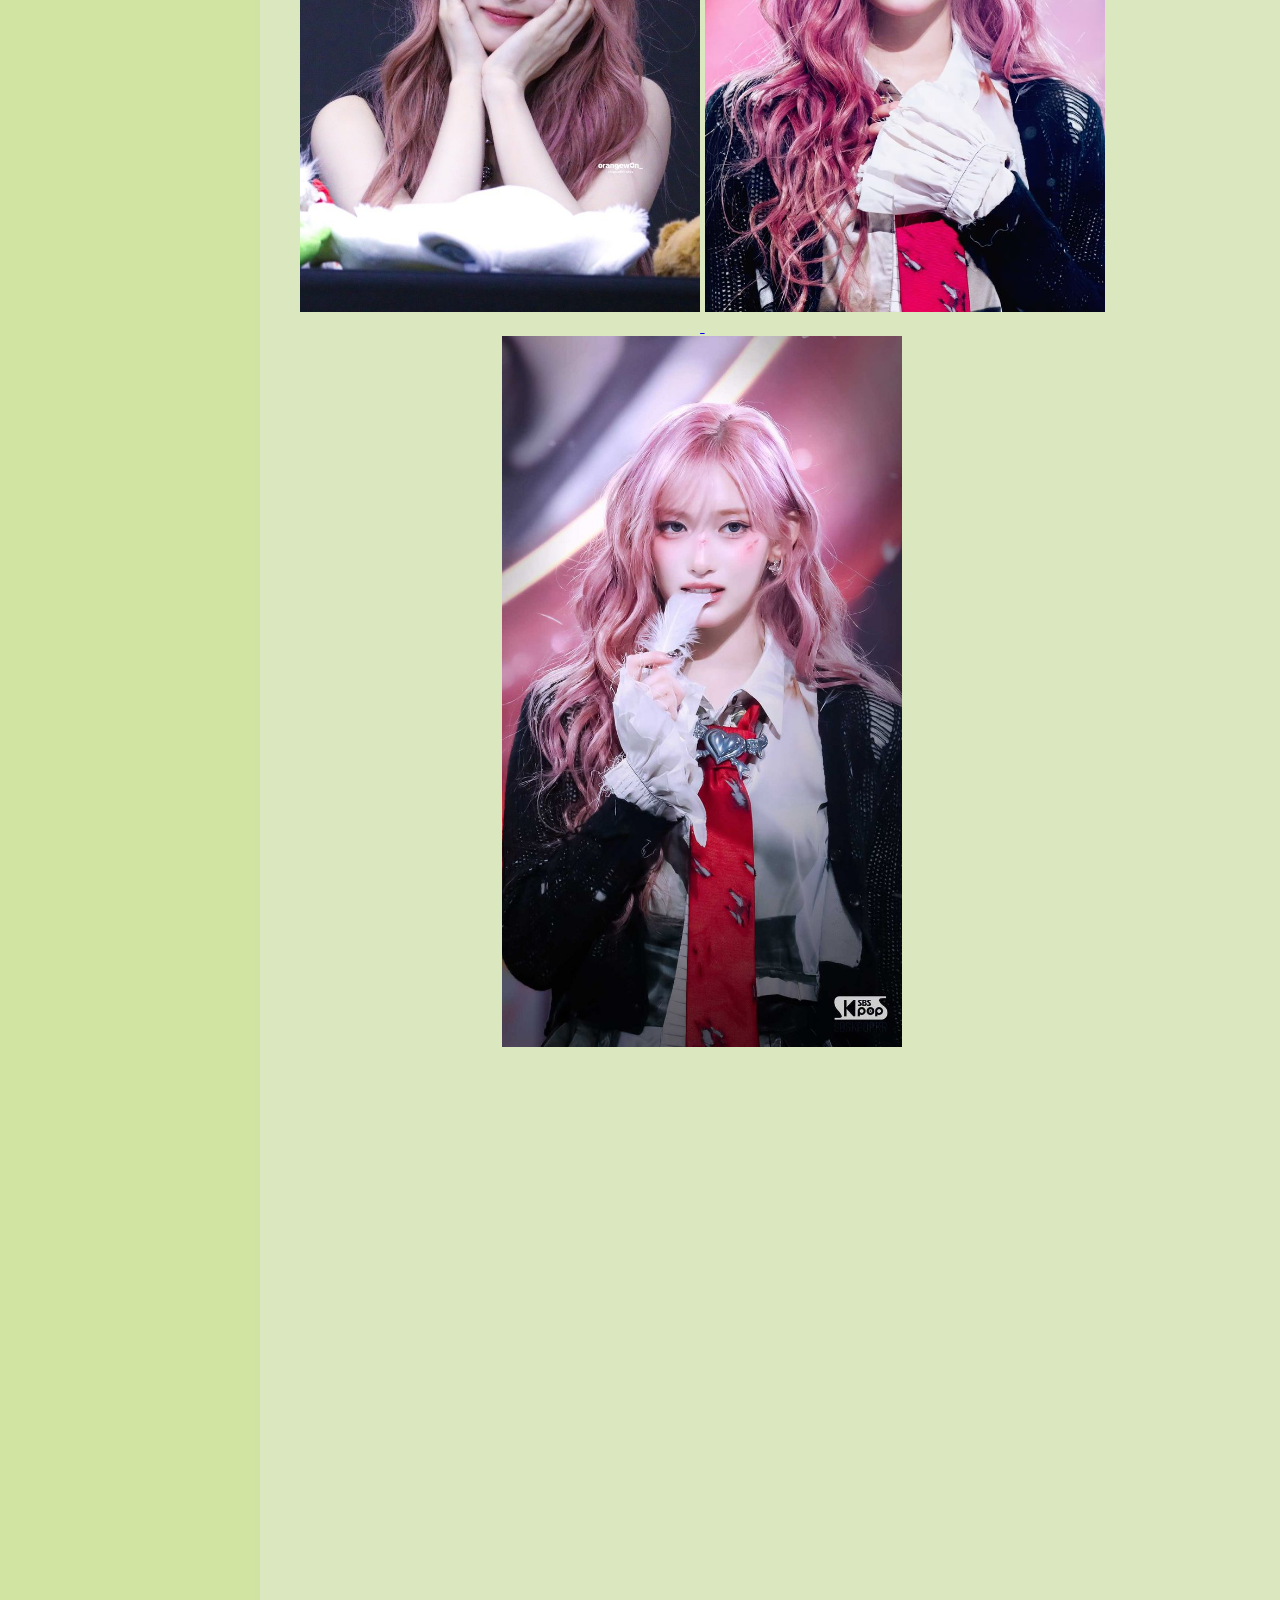
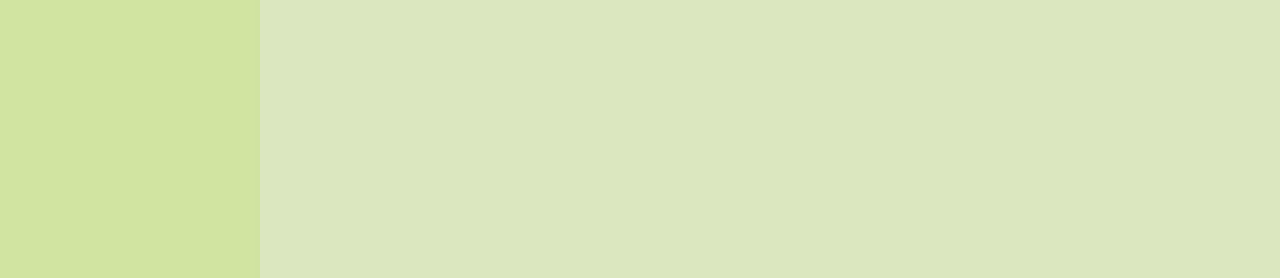
<file: HTML/IVE.html>
<!DOCTYPE html>
<html lang="ja">
<head>
  <meta charset="UTF-8">
  <title>IVE</title>

  <!-- Google Fonts -->
  <link rel="preconnect" href="https://fonts.googleapis.com">
  <link rel="preconnect" href="https://fonts.gstatic.com" crossorigin>
  <link href="https://fonts.googleapis.com/css2?family=Kiwi+Maru&display=swap" rel="stylesheet">


<!--CSS設定-->

 <style>
/* 左メニュー */


body {
  margin: 0;
  
  font-family: 'Kiwi Maru', serif;
  color: rgb(156, 13, 175);
}

.menu {
  width: 220px;
  background: rgba(193, 223, 121, 0.425);
  padding: 20px;
}

.menu ul {
  list-style: none;
  padding: 0;
  margin: 0;
}

.menu li {
  margin-bottom: 15px;
}

.menu a {
  color: rgba(252, 255, 87, 0.973);
  text-decoration: none;
  font-size: 18px;
}

.menu a:hover {
  color: rgb(121, 145, 15);
}

.main {
  flex: 1;
  text-align: center;
  padding: 20px;
}

h1 {
  color: rgb(219, 125, 204);
}


 /* 📱 スマホ対応 */
    @media (max-width: 768px) {
      .container {
        flex-direction: column;
      }

      .menu {
        width: 100%;
        text-align: center;
      }

      .menu li {
        display: inline-block;
        margin: 0 10px;
      }
    }

    .container {
  display: flex;
  min-height: 100vh;
}
.gallery img { max-width: 400px; width: 100%; margin-bottom: 20px; }


 
  </style>
<!-- HTML CSS 動画設定 styleに埋め込む -->
<link rel="stylesheet" href="CSS/IVE.css">

</head>

  <!-- HTML CSS 背景画像はbodyに埋め込む -->
  <body class="IVE">
<div class="container">

  <!-- メニュー -->
  <nav class="menu">
    <ul>
      <li><a href="../index.html">HOME</a></li>
      <li><a href="CRAZY.html">CRAZY</a></li>
      <li><a href="Come_over.html">Come over</a></li>
      <li><a href="1-800-hot-n-fun.html">1-800-hot-n-fun</a></li>
    </ul>
  </nav>

  <!-- メイン -->
  <div class="main">

    <!-- 音楽 -->
    <audio controls src="audio/Come Over.mp3"></audio>

    <h1>IVE</h1>

        <!--　MVチェウォン動画の埋め込み　-->
    <div class="MV-chaewon-jik-kaem">
      <iframe src="https://www.youtube.com/embed/-FEfDXSobkE" frameborder="0" allowfullscreen></iframe>
      </div>
  
    <!-- 画像ギャラリー -->
    <div class="gallery">
      <a href="image/LIZ/986093d48e97e5b72cdcf9a4dbdab4d6.jpg" target="_blank">
        <img src="image/LIZ/liz0.jpg" alt="LIZ 1">
      </a>
      <a href="image/LIZ/liz1.jpg" target="_blank">
        <img src="image/LIZ/liz1.jpg" alt="LIZ 1">
      </a>
      <a href="image/LIZ/liz2.jpg" target="_blank">
        <img src="image/LIZ/liz2.jpg" alt="LIZ 2">
      </a>
      <a href="image/LIZ/liz4.jpg" target="_blank">
        <img src="image/LIZ/liz4.jpg" alt="LIZ 3">
      </a>
      <a href="image/LIZ/liz5.jpg" target="_blank">
        <img src="image/LIZ/liz5.jpg" alt="LIZ 4">

           <a href="image/LIZ/liz5.jpg" target="_blank">
        <img src="image/LIZ/liz6.jpg" alt="LIZ 6">
      </a>
      <a href="image/IVE/rei1.jpg" target="_blank">
        <img src="image/IVE/rei1.jpg" alt="Come over 10">
      </a>
      <a href="image/IVE/rei2.jpg" target="_blank">
        <img src="image/IVE/rei2.jpg" alt="Come over 13">
      </a>
      <a href="image/IVE/rei6.jpg" target="_blank">
        <img src="image/IVE/rei6.jpg" alt="Come over 14">
      </a>

        <a href="image/IVE/rei3.jpg" target="_blank">
        <img src="image/IVE/rei3.jpg" alt="Come over 15">


        <a href="image/IVE/rei4.jpg" target="_blank">
        <img src="image/IVE/rei4.jpg" alt="Come over 15">

        <a href="image/IVE/rei10.jpg" target="_blank">
        <img src="image/IVE/rei10.jpg" alt="Come over 15">

        <a href="image/IVE/rei7.jpg" target="_blank">
        <img src="image/IVE/rei7.jpg" alt="Come over 15">

        <a href="image/IVE/rei8.jpg" target="_blank">
        <img src="image/IVE/rei8.jpg" alt="Come over 15">

        <a href="image/IVE/rei11.jpg" target="_blank">
        <img src="image/IVE/rei11.jpg" alt="Come over 15">

        <a href="image/IVE/leeseo0.jpg" target="_blank">
        <img src="image/IVE/leeseo0.jpg" alt="Come over 15">

        <a href="image/IVE/leeseo0.5.jpg" target="_blank">
        <img src="image/IVE/leeseo0.5.jpg" alt="Come over 15">

          <a href="image/IVE/leeseo5.jpg" target="_blank">
        <img src="image/IVE/leeseo5.jpg" alt="Come over 15">


        <a href="image/IVE/leeseo4.jpg" target="_blank">
        <img src="image/IVE/leeseo4.jpg" alt="Come over 15">

        <a href="image/IVE/leeseo1.jpg" target="_blank">
        <img src="image/IVE/leeseo1.jpg" alt="Come over 15">

        <a href="image/IVE/leeseo2.jpg" target="_blank">
        <img src="image/IVE/leeseo2.jpg" alt="Come over 15">



      </a>
    </div>


<div class="video-wrapper">
       <!--　ロングチェウォンのライブチッケム動画の埋め込み　-->
       <iframe 
  width="443" 
  height="787" 
  src="https://www.youtube.com/embed/E5565zpxJwI" 
  title="YouTube video"
  frameborder="0" 
  allow="accelerometer; autoplay; clipboard-write; encrypted-media; gyroscope; picture-in-picture; web-share" 
  allowfullscreen>
</iframe>
      </div>

      </div>
  

    <p>Burn in 2004.11.21</p>


</div>

</body>

</html>
</file>
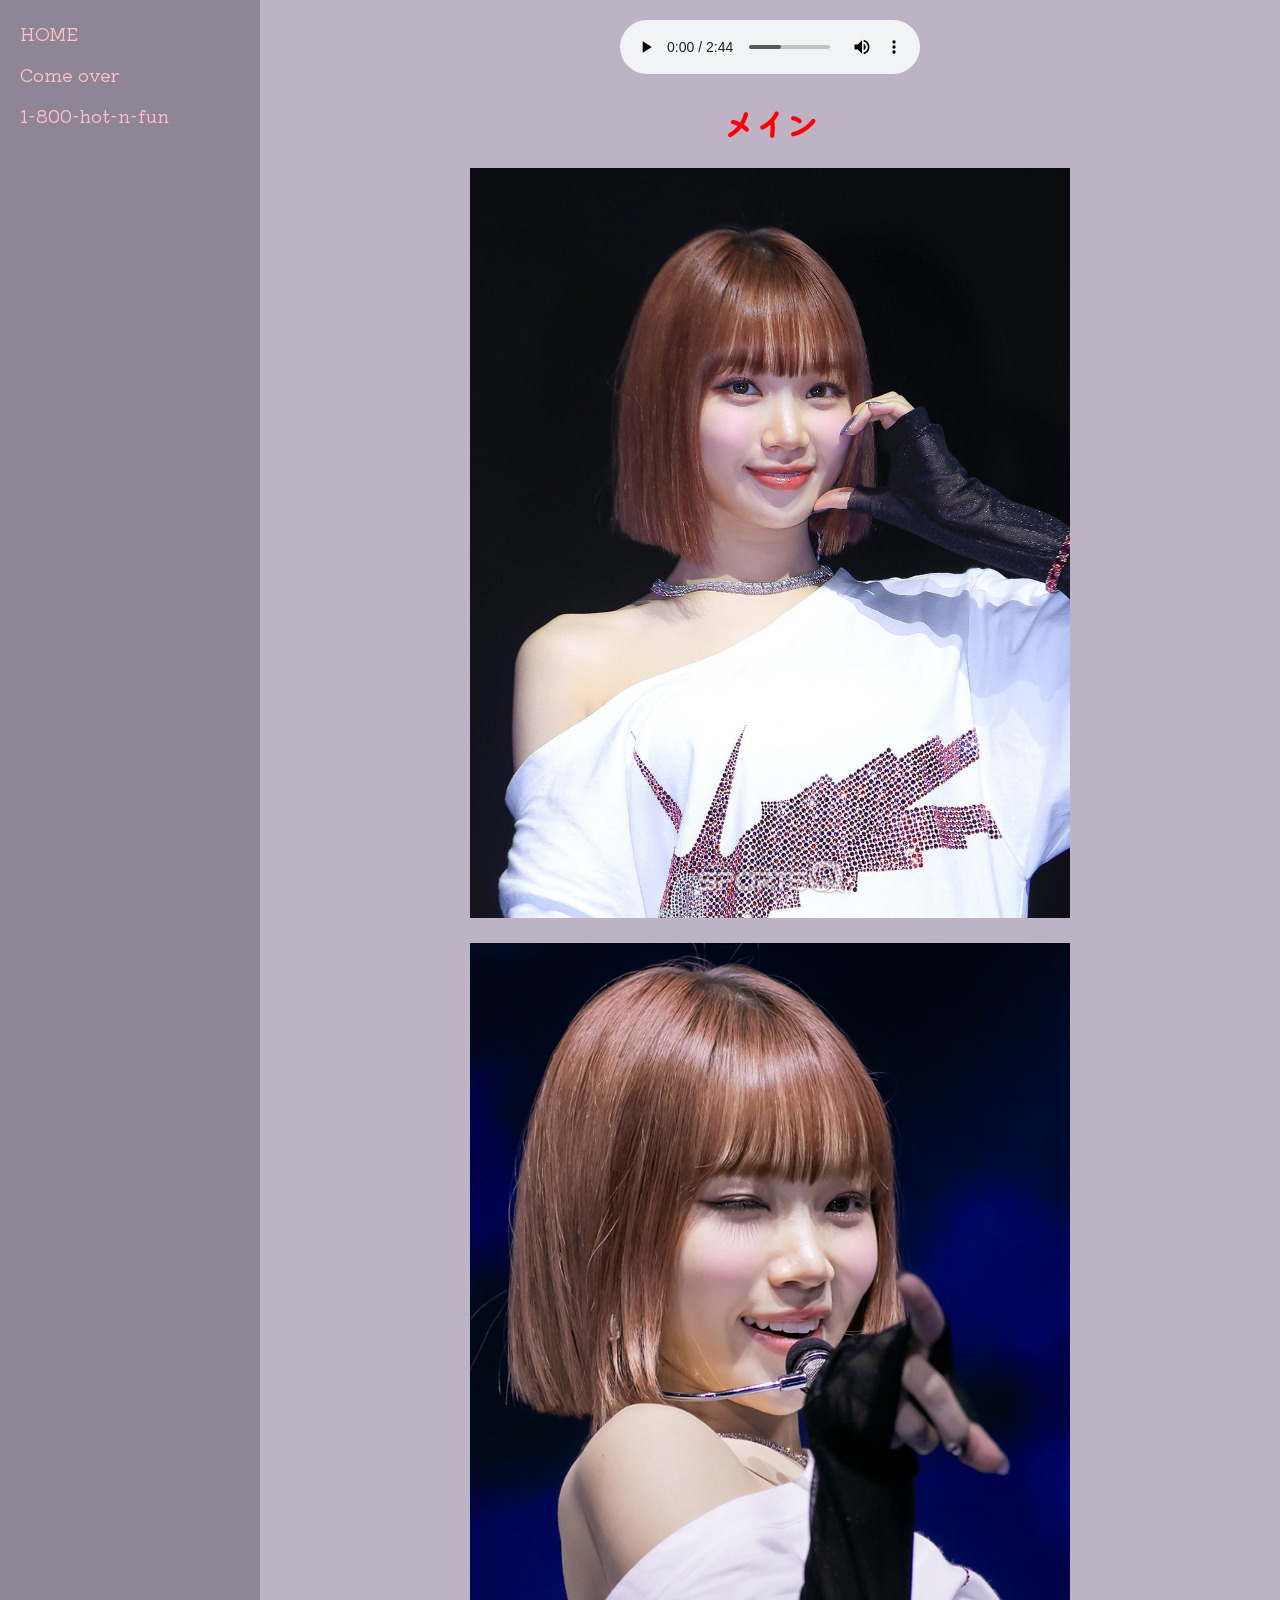
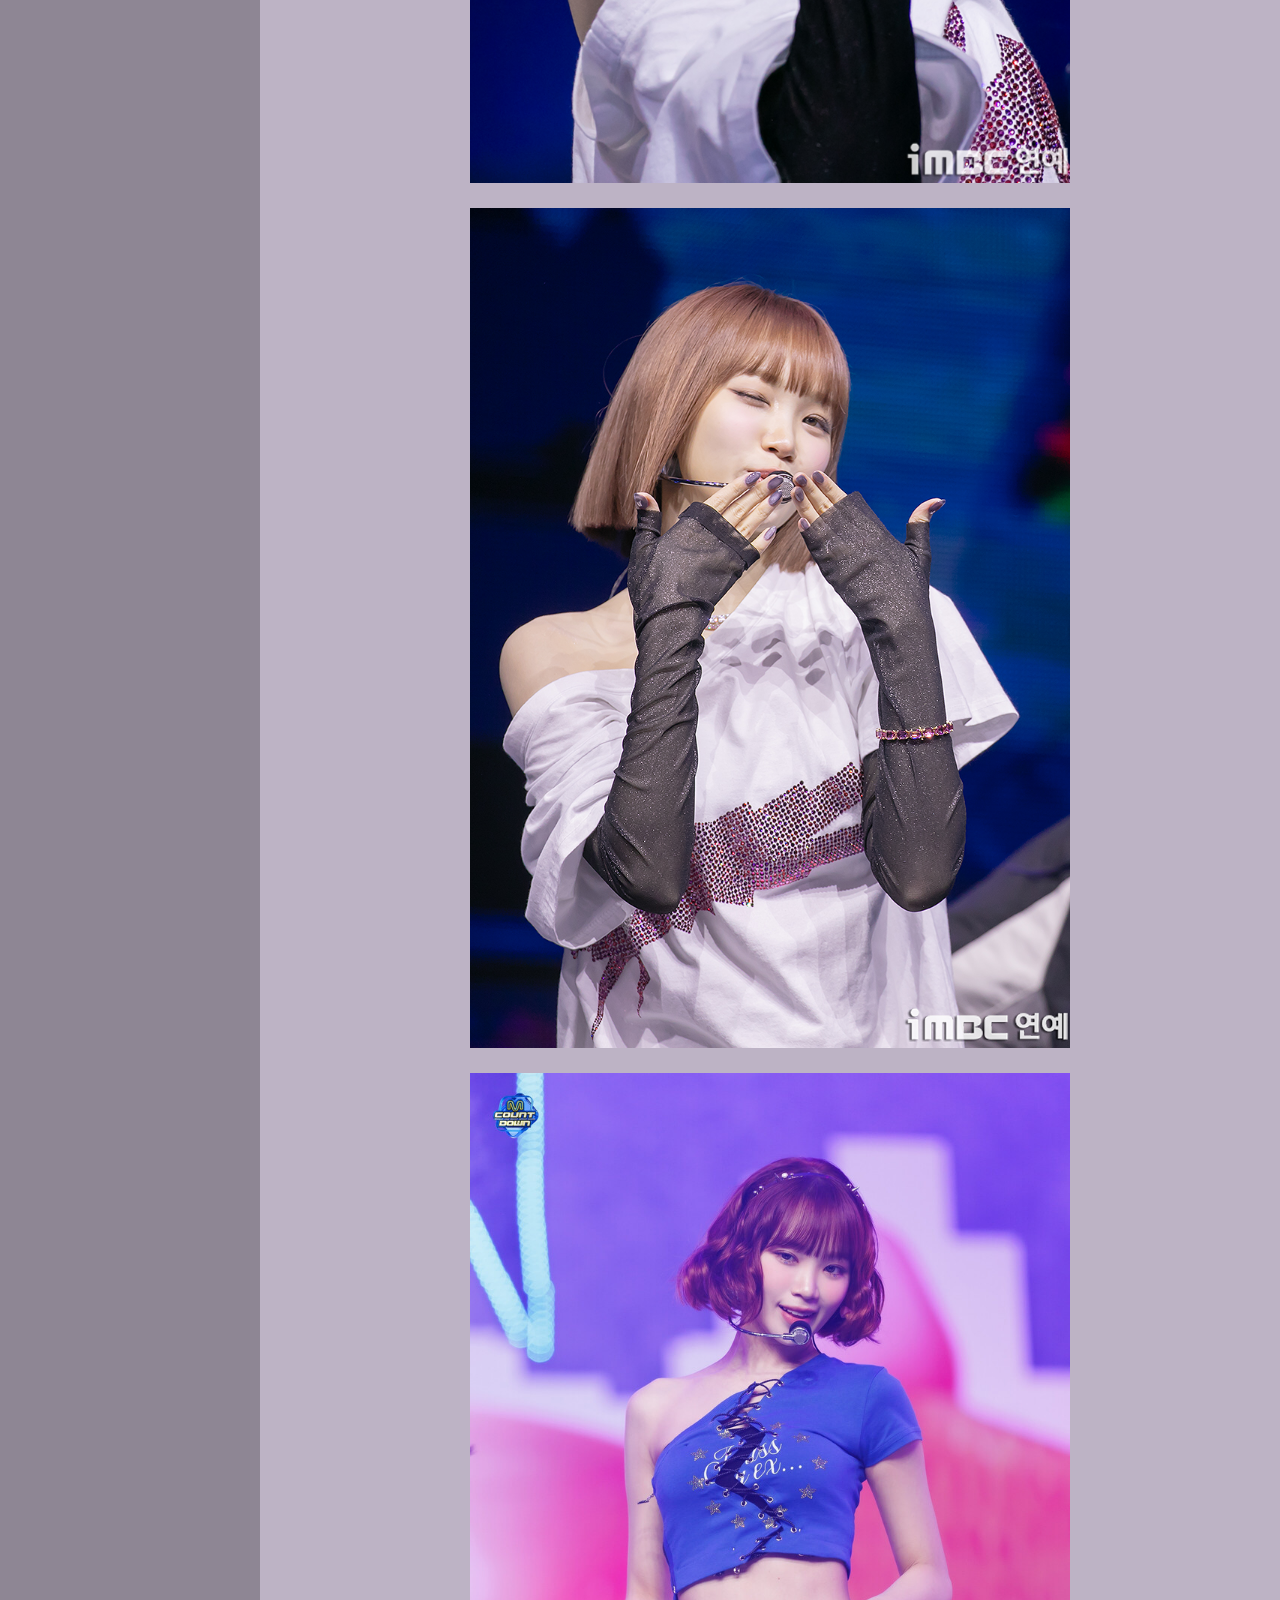
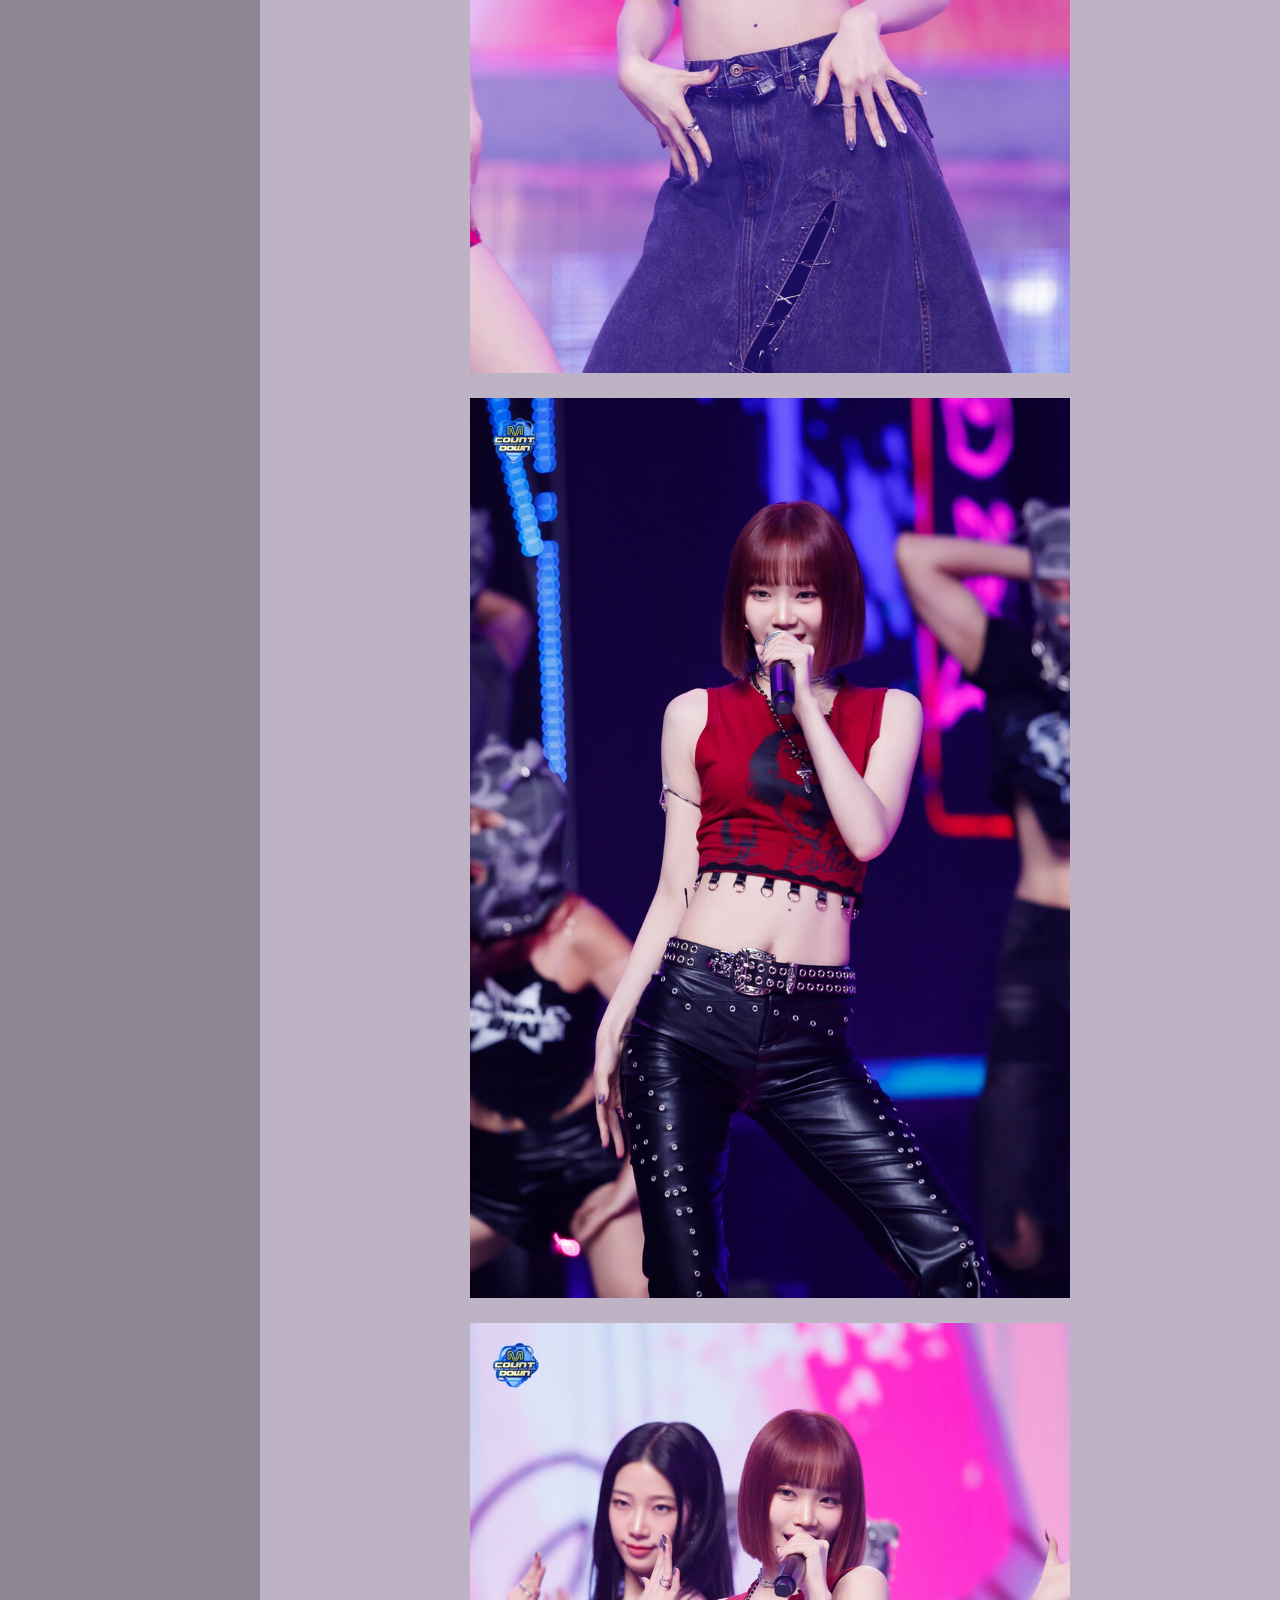
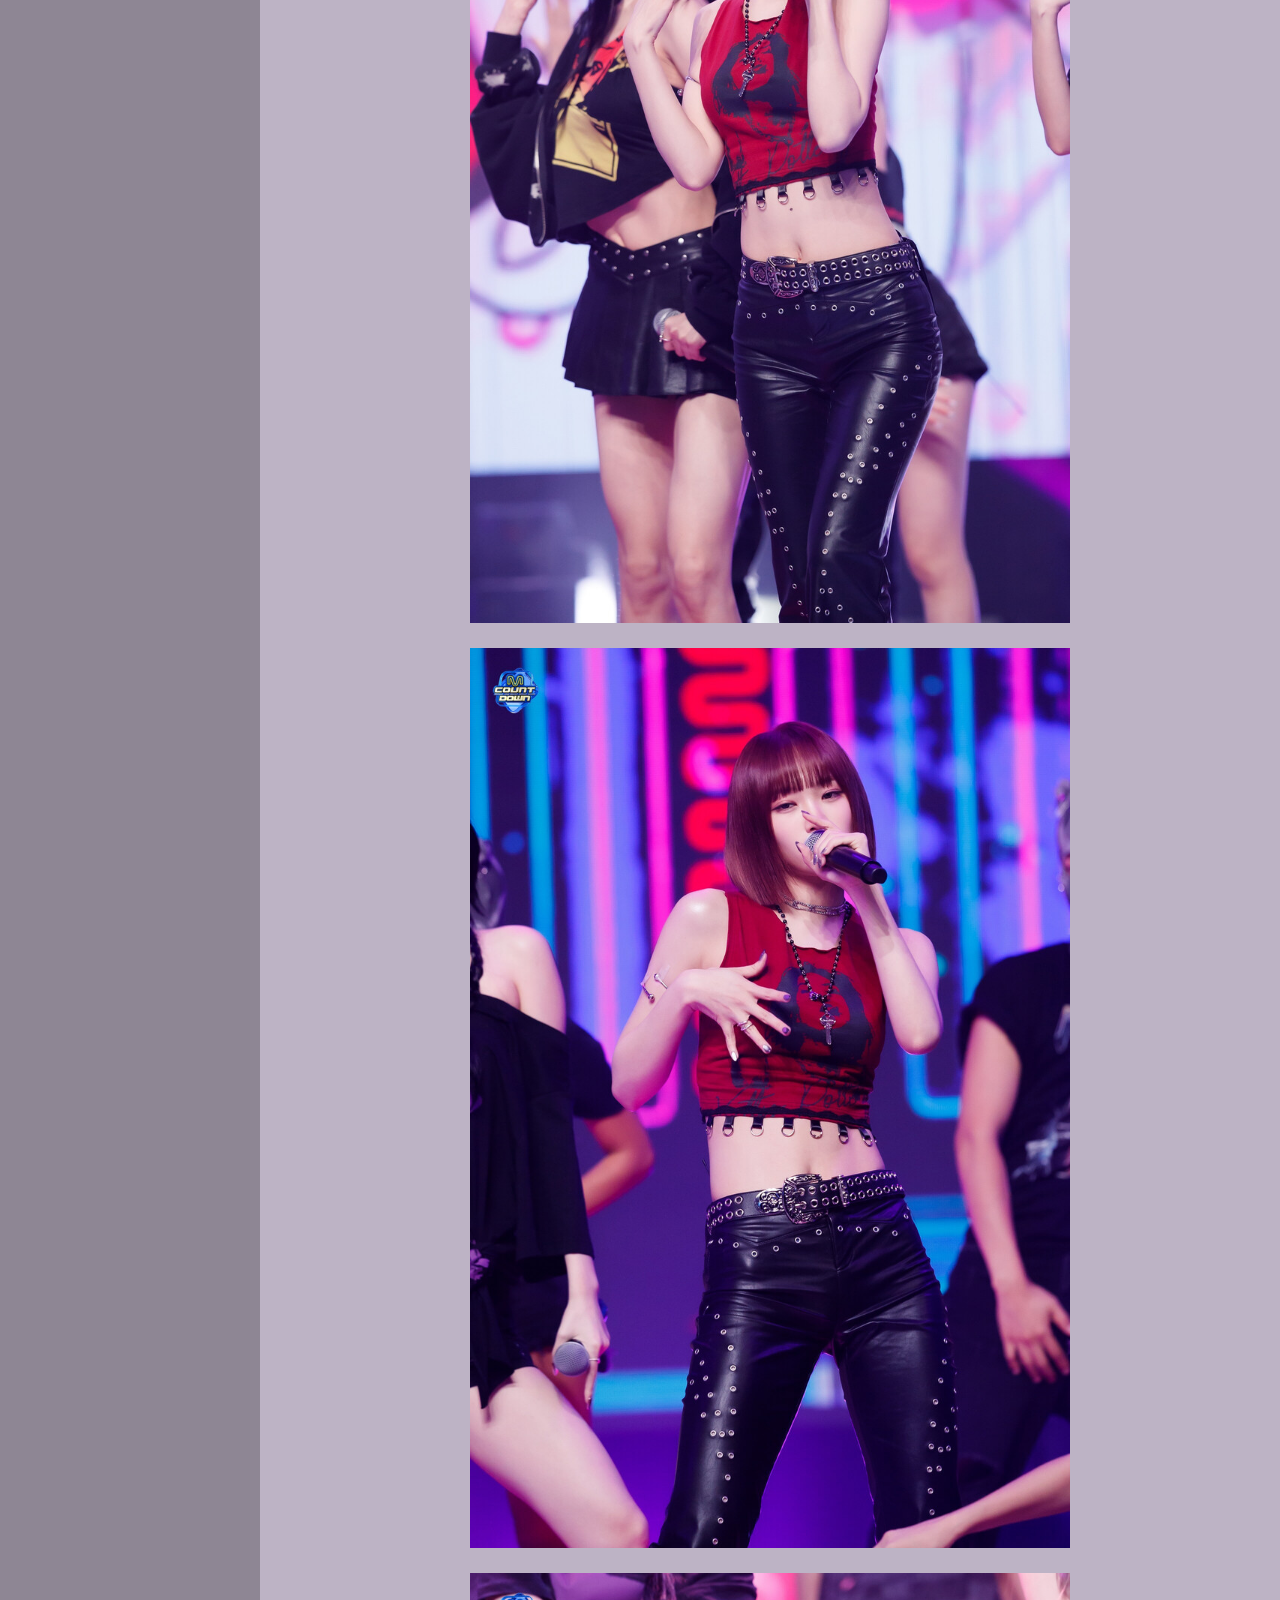
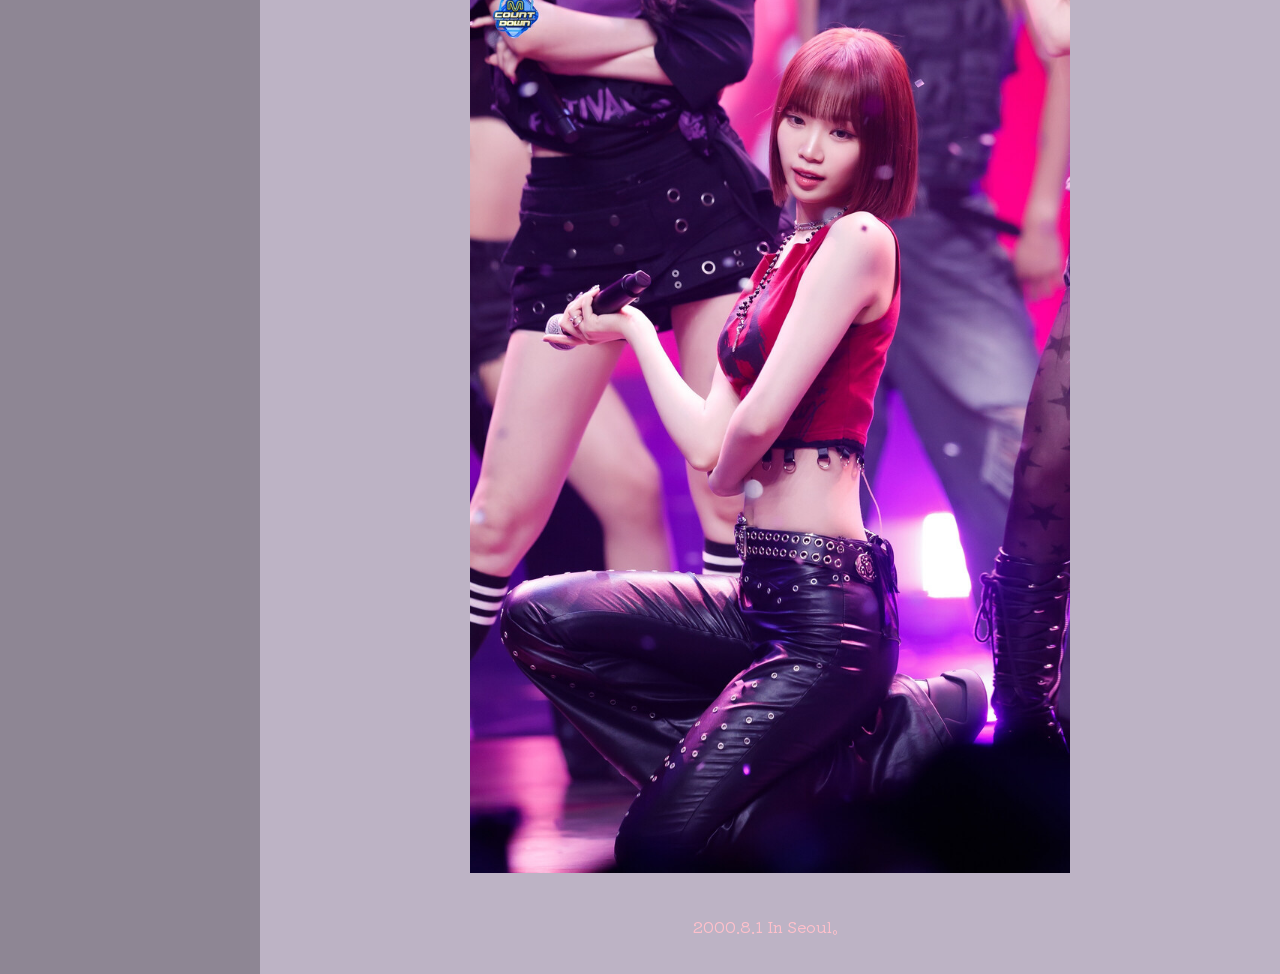
<file: HTML/MAIN.html>
<!DOCTYPE html>
<html lang="ja">
<head>
  <meta charset="UTF-8">
  <meta name="viewport" content="width=device-width, initial-scale=1.0">
  <title>メイン</title>

  <!-- Google Fonts -->
  <link rel="preconnect" href="https://fonts.googleapis.com">
  <link rel="preconnect" href="https://fonts.gstatic.com" crossorigin>
  <link href="https://fonts.googleapis.com/css2?family=Kiwi+Maru&display=swap" rel="stylesheet">

  <style>
    body {
      margin: 0;
      background-color: rgb(189, 179, 197);
      font-family: 'Kiwi Maru', serif;
      color: pink;
    }

    .container {
      display: flex;
      min-height: 100vh;
    }

    /* 左メニュー */
    .menu {
      width: 220px;
      background: rgba(0,0,0,0.25);
      padding: 20px;
    }

    .menu ul {
      list-style: none;
      padding: 0;
      margin: 0;
    }

    .menu li {
      margin-bottom: 15px;
    }

    .menu a {
      color: pink;
      text-decoration: none;
      font-size: 18px;
    }

    .menu a:hover {
      color: yellow;
    }

    /* メイン */
    .main {
      flex: 1;
      text-align: center;
      padding: 20px;
    }

    h1 {
      color: red;
    }

    .gallery img {
      max-width: 600px;
      width: 100%;
      margin-bottom: 20px;
    }

    /* 📱 スマホ対応 */
    @media (max-width: 768px) {
      .container {
        flex-direction: column;
      }

      .menu {
        width: 100%;
        text-align: center;
      }

      .menu li {
        display: inline-block;
        margin: 0 10px;
      }
    }
  </style>
</head>

<body>

<div class="container">

  <!-- メニュー -->
  <nav class="menu">
    <ul>
      <li><a href="#">HOME</a></li>
      <li><a href="./Come_over.html">Come over</a></li>
      <li><a href="#">1-800-hot-n-fun</a></li>
    </ul>
  </nav>

  <!-- メイン -->
  <div class="main">

    <!-- 音楽 -->
    <audio controls src="audio/CRAZY.mp3"></audio>

    <h1>メイン</h1>

    <!-- 画像ギャラリー -->
    <div class="gallery">
  <img src="image/CRAZY/CRAZY1.jpg" alt="">
  <img src="image/CRAZY/CRAZY2.jpg" alt="">
  <img src="image/CRAZY/CRAZY3.jpg" alt="">
  <img src="image/CRAZY/CRAZY4.jpeg" alt="">
  <img src="image/CRAZY/CRAZY5.jpeg" alt="">
  <img src="image/CRAZY/CRAZY6.jpeg" alt="">
  <img src="image/CRAZY/CRAZY7.jpeg" alt="">
  <img src="image/CRAZY/CRAZY8.jpeg" alt="">
　</div>

    <p>2000.8.1 In Seoul。</p>

  </div>
</div>

</body>
</html>
</file>
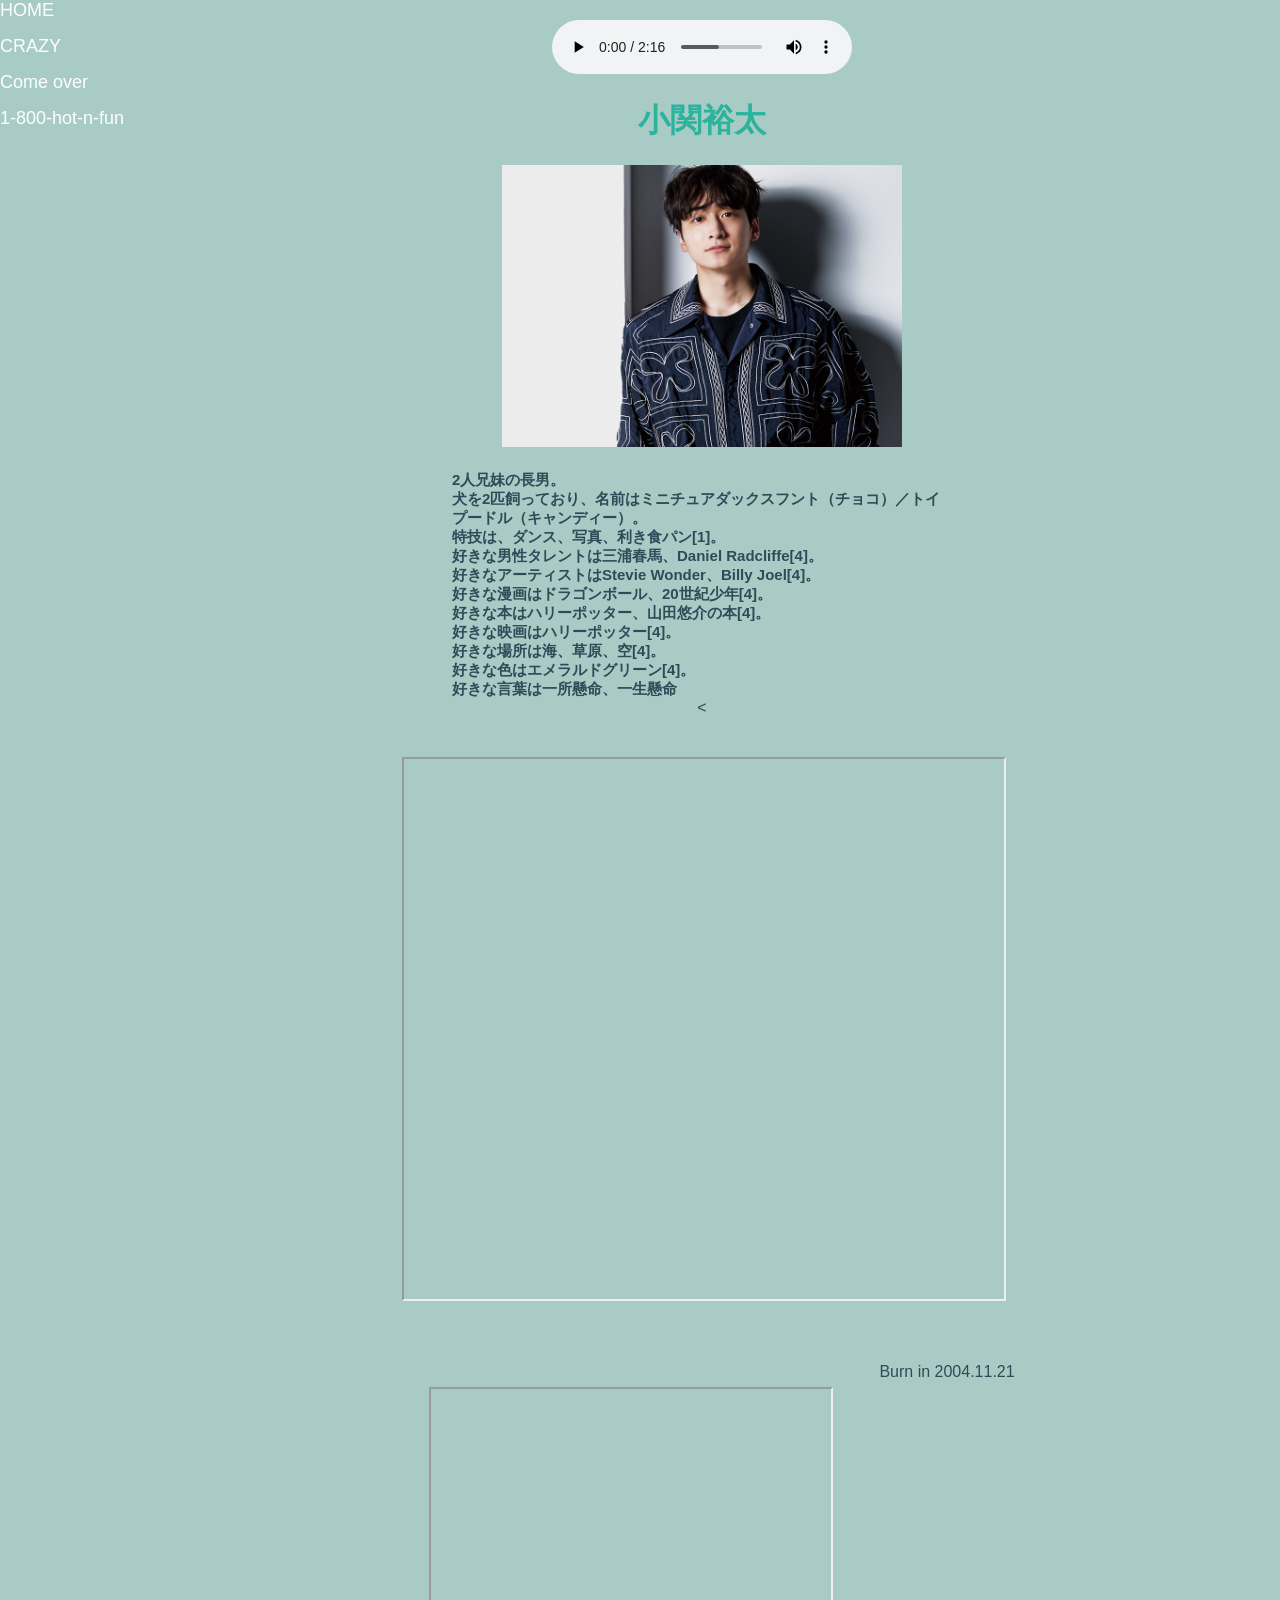
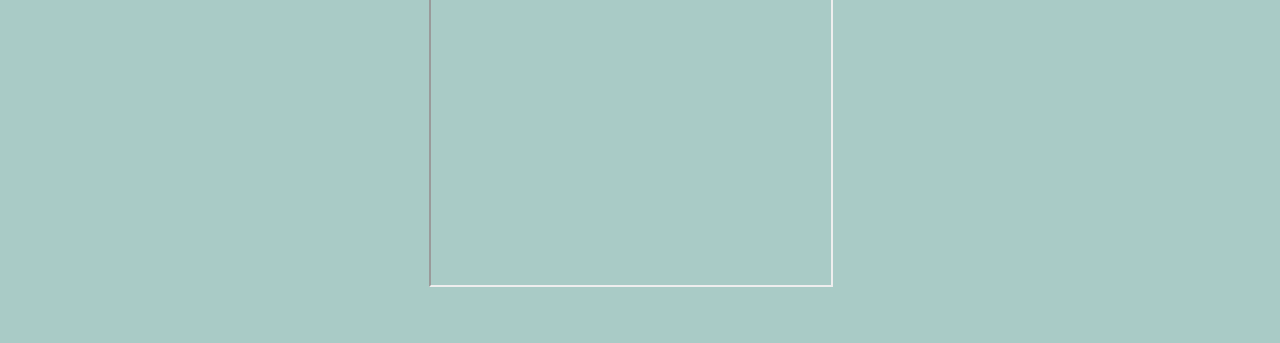
<file: HTML/裕太.html>
<!DOCTYPE html>
<html lang="ja">
<head>
  <meta charset="UTF-8">
  <title>小関裕太</title>

  <!-- Google Fonts -->
  <link rel="preconnect" href="https://fonts.googleapis.com">
  <link rel="preconnect" href="https://fonts.gstatic.com" crossorigin>
  <link href="https://fonts.googleapis.com/css2?family=Kiwi+Maru&display=swap" rel="stylesheet">


<!--CSS設定-->

 <style>
/* 左メニュー */


body {
  margin: 0;
  
  font-family: 'Kiwi Maru', serif;
  color: rgba(11, 38, 56, 0.781);
}



.menu ul {
  list-style: none;
  padding: 0;
  margin: 0;
}

.menu li {
  margin-bottom: 15px;
}

.menu a {
  color: rgba(255, 255, 255, 0.979);
  text-decoration: none;
  font-size: 18px;
}

.menu a:hover {
  color: rgba(209, 209, 209, 0.884);
}

.main {
  flex: 1;
  text-align: center;
  padding: 20px;
}

h1 {
  color: rgb(43, 180, 157);
}


 /* 📱 スマホ対応 */
    @media (max-width: 768px) {
      .container {
        flex-direction: column;
      }

      .menu {
        width: 100%;
        text-align: center;
      }

      .menu li {
        display: inline-block;
        margin: 0 10px;
      }
    }

    .container {
  display: flex;
  min-height: 100vh;
}
.gallery img { max-width: 400px; width: 100%; margin-bottom: 20px; }


 
  </style>
<!-- HTML CSS 動画設定 styleに埋め込む -->
<link rel="stylesheet" href="CSS/裕太.css">

</head>

  <!-- HTML CSS 背景画像はbodyに埋め込む -->
  <body class="裕太">
<div class="container">

  <!-- メニュー -->
  <nav class="menu">
    <ul>
      <li><a href="../index.html">HOME</a></li>
      <li><a href="CRAZY.html">CRAZY</a></li>
      <li><a href="Come_over.html">Come over</a></li>
      <li><a href="1-800-hot-n-fun.html">1-800-hot-n-fun</a></li>
    </ul>
  </nav>

  <!-- メイン -->
  <div class="main">

    <!-- 音楽 -->
    <audio controls src="audio/Come Over.mp3"></audio>

    <h1>小関裕太</h1>

  
    <!-- 画像ギャラリー -->
    <div class="gallery">
     
        <a href="./HTML/裕太.html" class="card yuta">

    <img src="image/裕太/202508_24_01.png" alt="">
  </a>
      <h2>2人兄妹の長男。
犬を2匹飼っており、名前はミニチュアダックスフント（チョコ）／トイプードル（キャンディー）。
特技は、ダンス、写真、利き食パン[1]。
好きな男性タレントは三浦春馬、Daniel Radcliffe[4]。
好きなアーティストはStevie Wonder、Billy Joel[4]。
好きな漫画はドラゴンボール、20世紀少年[4]。
好きな本はハリーポッター、山田悠介の本[4]。
好きな映画はハリーポッター[4]。
好きな場所は海、草原、空[4]。
好きな色はエメラルドグリーン[4]。
好きな言葉は一所懸命、一生懸命</h2>
    </div>
    <


<div class="video-wrapper">
       <!--　ロングチェウォンのライブチッケム動画の埋め込み　-->
       <div class="Long-chaewon-live-jik-kaem">
      <iframe src="https://www.youtube.com/embed/ohjvy6yscnw"></iframe>
      </div>
      <!--　ロングチェウォンのダンス動画の埋め込み　-->
      <div class="Long-chaewon-dance">
  <iframe src="https://www.youtube.com/embed/cau04MTABRc"></iframe>
      </div>
  

    <p>Burn in 2004.11.21</p>


</div>

</body>

</html>
</file>
<file: HTML/CSS/home.css>
/* メニュー全体 */
.menu {
  position: fixed;   /* ← 固定 */
  top: 0;
  left: 0;
  width: 100%;
  background: rgba(0, 0, 0, 0.568);
  z-index: 1000;
}

/* 横並び */
.menu ul {
  display: flex;
  justify-content: center; /* 中央揃え */
  list-style: none;
  margin: 0;
  padding: 15px 0;
}

/* メニュー間隔 */
.menu li {
  margin: 0 20px;
}

/* 文字 */
.menu a {
  color: pink;
  text-decoration: none;
  font-size: 18px;
}

/* ホバー */
.menu a:hover {
  color: yellow;
}


h1 {
  color: red;
}

body {
  margin: 0;
  padding-top: 150px;
  font-family: 'Kiwi Maru', serif;
  color: pink;
}

.gallery {
  display: flex;
  justify-content: center;
  gap: 40px;
}


    .container {
      display: flex;
      flex-direction: column;
      min-height: 100vh;
    }

    .gallery img {
      max-width: 600px;
      width: 100%;
      margin-bottom: 20px;
    }





/* カード（←1つに統一） */
.card {
  position: relative;
  width: 250px;
  height: 300px; /* ← 絶対ここで固定 */
  overflow: hidden;
}

/* 画像 */
.card img {
  display: block;
  width: 100%;
  height: 100%;
  object-fit: cover;
}

/* 文字を画像の上に */
/* 共通 */
.card p {
  position: absolute;
  top: 10px;
  left: 50%;
  transform: translateX(-50%);
  
  font-size: 25px;
  font-weight: bold;
  text-shadow: 0 0 8px black;
}

/* チェウォン */
.chaewon p {
  color: #00ffffb6;
}

/* IVE */
.ive p {
  color: #00ffffb6;
}

/* 裕太 */
.yuta p {
  color: #00ffffb6;
}



.card {
  position: relative;
  width: 250px;
  height: 300px; /* ← 高さを固定 */
  overflow: hidden; /* はみ出しカット */
}




/* スマホ対応 */
@media (max-width: 768px) 
{

  /* 画像を縦並びにする */
  .gallery {
    flex-direction: column;
    align-items: center;
    /* 文字を横並びにする */
    flex-wrap: wrap;

  }

  /* カードサイズ少し小さく */
  .card {
    width: 80%;
    height: 300px; /* ← チェウォンに合わせる */
  }

  /* 文字サイズ調整 */
  .card p {
    
    font-weight: bold;
    text-shadow: 0 0 8px black;
    font-size: 28px !important; /* ← これ追加 */
    top: 12px;
  }
/* チェウォン画像横文字対応 */
  .chaewon p {
  writing-mode: horizontal-tb;
}
  .menu ul {
    flex-wrap: wrap; /* ← これ追加 */
  }

   body {
    padding-top: 200px !important; /* ← 強制上書き */
  }
}
</file>
<file: HTML/CSS/come_over.css>
body {
  font-family: Arial, Helvetica, sans-serif;
}



h1 {
  font-family: 'Schoolbell', cursive !important;
}

/*Youtube　埋め込みMVチェウォンライブチッケム♪*/
.MV-chaewon-jik-kaem {
  position: relative;
  width: 100%;
  max-width: 600px;
  margin: 0 auto;
  padding-top: 44.4%;
}

.MV-chaewon-jik-kaem iframe {
  position: absolute;
  top: 0;
  left: 0;
  width: 100%;
  height: 100%;
}

/*Youtube　埋め込みロングチェウォンライブチッケム♪*/
.Long-chaewon-live-jik-kaem {
  position: relative;
  width: 100%;
  max-width: 600px;
  margin: 0 auto;
  padding-top: 48.4%;
}


.Long-chaewon-live-jik-kaem iframe {
  position: absolute;
  top: 0;
  left: 0;
  width: 100%;
  height: 100%;
}
/*Youtube　埋め込みロングチェウォンDance♪*/
.Long-chaewon-dance{
  position: relative;
  width: 100%;
  max-width: 400px;
  margin: 0 auto;
  padding-top: 44.4%; 
}

.Long-chaewon-dance iframe {
  position: absolute;
  top: 0%;   
  left: 0;
  width: 100%;
  height: 100%; 
}
/*Youtube　動画を横並びにする*/
.video-wrapper {
  display: flex;
  justify-content: center; /* 真ん中寄せ */
  gap: 10px; /* 動画の間のすき間 */
  flex-wrap: wrap; /* スマホで折り返し */
}

.Long-chaewon-live-jik-kaem,
.Long-chaewon-dance {
  margin: 40px; 
}

/*背景色*/
body {
  margin: 0;
  background-color: rgba(247, 208, 236, 1); /* 色はそのまま */
  position: relative;
}



/*背景写真設定*/
body.come-over::before {
  content: "";
  position: fixed;/* スクロールしても固定 */
  inset: 0;
  background-image: url("../image/CHAEWON/chaewon1.jpg");
  background-size: 85%;
  background-repeat: no-repeat;
  background-position: center top;
  opacity: 0.3;/* ←ここで透明度調整 */
  z-index: -1;
}
</file>
<file: HTML/CSS/IVE.css>
body {
  font-family: Arial, Helvetica, sans-serif;
}



h1 {
  font-family: 'Schoolbell', cursive !important;
}

/*Youtube　埋め込みMVチェウォンライブチッケム♪*/
.MV-chaewon-jik-kaem {
  position: relative;
  width: 100%;
  max-width: 600px;
  margin: 0 auto;
  padding-top: 44.4%;
}

.MV-chaewon-jik-kaem iframe {
  position: absolute;
  top: 0;
  left: 0;
  width: 100%;
  height: 100%;
}

/*Youtube　埋め込みロングチェウォンライブチッケム♪*/
.Long-chaewon-live-jik-kaem {
  position: relative;
  width: 100%;
  max-width: 600px;
  margin: 0 auto;
  padding-top: 48.4%;
}


.Long-chaewon-live-jik-kaem iframe {
  position: absolute;
  top: 0;
  left: 0;
  width: 100%;
  height: 100%;
}
/*Youtube　埋め込みロングチェウォンDance♪*/
.Long-chaewon-dance{
  position: relative;
  width: 100%;
  max-width: 400px;
  margin: 0 auto;
  padding-top: 44.4%; 
}

.Long-chaewon-dance iframe {
  position: absolute;
  top: 0%;   
  left: 0;
  width: 100%;
  height: 100%; 
}
/*Youtube　動画を横並びにする*/
.video-wrapper {
  display: flex;
  justify-content: center; /* 真ん中寄せ */
  gap: 10px; /* 動画の間のすき間 */
  flex-wrap: wrap; /* スマホで折り返し */
}

.Long-chaewon-live-jik-kaem,
.Long-chaewon-dance {
  margin: 40px; 
}

/*背景色*/
body {
  margin: 0;
  background-color: rgb(219, 231, 191); /* 色はそのまま */
  position: relative;
}



/*背景写真設定*/
body.IVE::after {
  content: "";
  position: fixed;/* スクロールしても固定 */
  inset: 0;
  background-image: url("../image/LIZ/5478816548896166d33ac3f9d118cb4a.jpg");
  background-size: 85%;
  background-repeat: no-repeat;
  background-position: center top;
  opacity: 0.3;/* ←ここで透明度調整 */
  z-index: -1;
}
</file>
<file: HTML/CSS/裕太.css>
body {
  font-family: Arial, Helvetica, sans-serif;
}



h1 {
  font-family: 'Schoolbell', cursive !important;
}
h2 {
  white-space: pre-line;
  font-size: 15px;

  max-width: 500px;   /* 横幅制限 */
  margin: 0 auto;     /* 全体を中央に */

  text-align: left;   /* ← ここ重要！！ */
}
/*Youtube　埋め込みMVチェウォンライブチッケム♪*/
.MV-chaewon-jik-kaem {
  position: relative;
  width: 100%;
  max-width: 600px;
  margin: 0 auto;
  padding-top: 44.4%;
}

.MV-chaewon-jik-kaem iframe {
  position: absolute;
  top: 0;
  left: 0;
  width: 100%;
  height: 100%;
}

/*Youtube　埋め込みロングチェウォンライブチッケム♪*/
.Long-chaewon-live-jik-kaem {
  position: relative;
  width: 100%;
  max-width: 600px;
  margin: 0 auto;
  padding-top: 48.4%;
}


.Long-chaewon-live-jik-kaem iframe {
  position: absolute;
  top: 0;
  left: 0;
  width: 100%;
  height: 100%;
}
/*Youtube　埋め込みロングチェウォンDance♪*/
.Long-chaewon-dance{
  position: relative;
  width: 100%;
  max-width: 400px;
  margin: 0 auto;
  padding-top: 44.4%; 
}

.Long-chaewon-dance iframe {
  position: absolute;
  top: 0%;   
  left: 0;
  width: 100%;
  height: 100%; 
}
/*Youtube　動画を横並びにする*/
.video-wrapper {
  display: flex;
  justify-content: center; /* 真ん中寄せ */
  gap: 10px; /* 動画の間のすき間 */
  flex-wrap: wrap; /* スマホで折り返し */
}

.Long-chaewon-live-jik-kaem,
.Long-chaewon-dance {
  margin: 40px; 
}

/*背景色*/
body {
  margin: 0;
  background-color: rgba(16, 110, 98, 0.356); /* 色はそのまま */
  position: relative;
}



/*背景写真設定*/
body.IVE::after {
  content: "";
  position: fixed;/* スクロールしても固定 */
  inset: 0;
  background-image: url("../image/LIZ/5478816548896166d33ac3f9d118cb4a.jpg");
  background-size: 85%;
  background-repeat: no-repeat;
  background-position: center top;
  opacity: 0.3;/* ←ここで透明度調整 */
  z-index: -1;
}



/* スマホ対応 */
@media (max-width: 768px) 
{

  /* 画像を縦並びにする */
  .gallery {
    flex-direction: column;
    align-items: center;
    /* 文字を横並びにする */
    flex-wrap: wrap;
  }}
</file>
